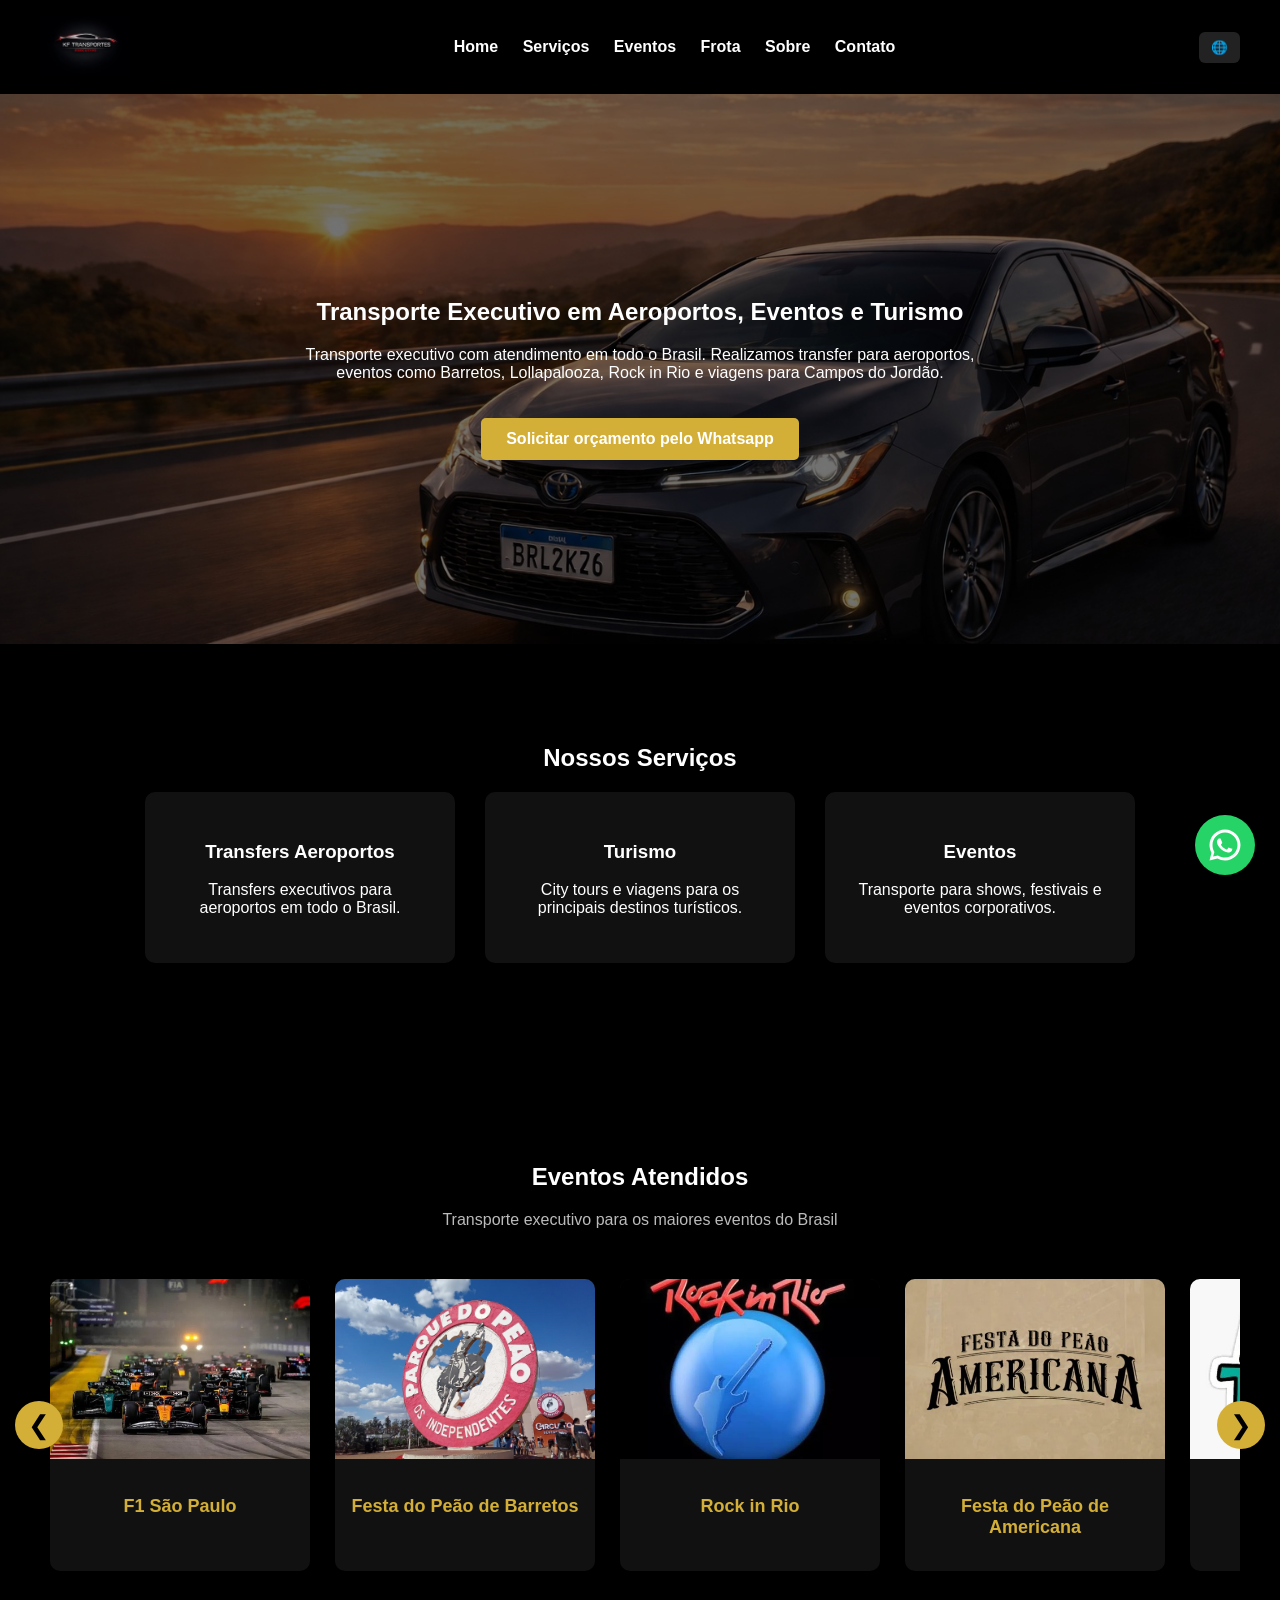
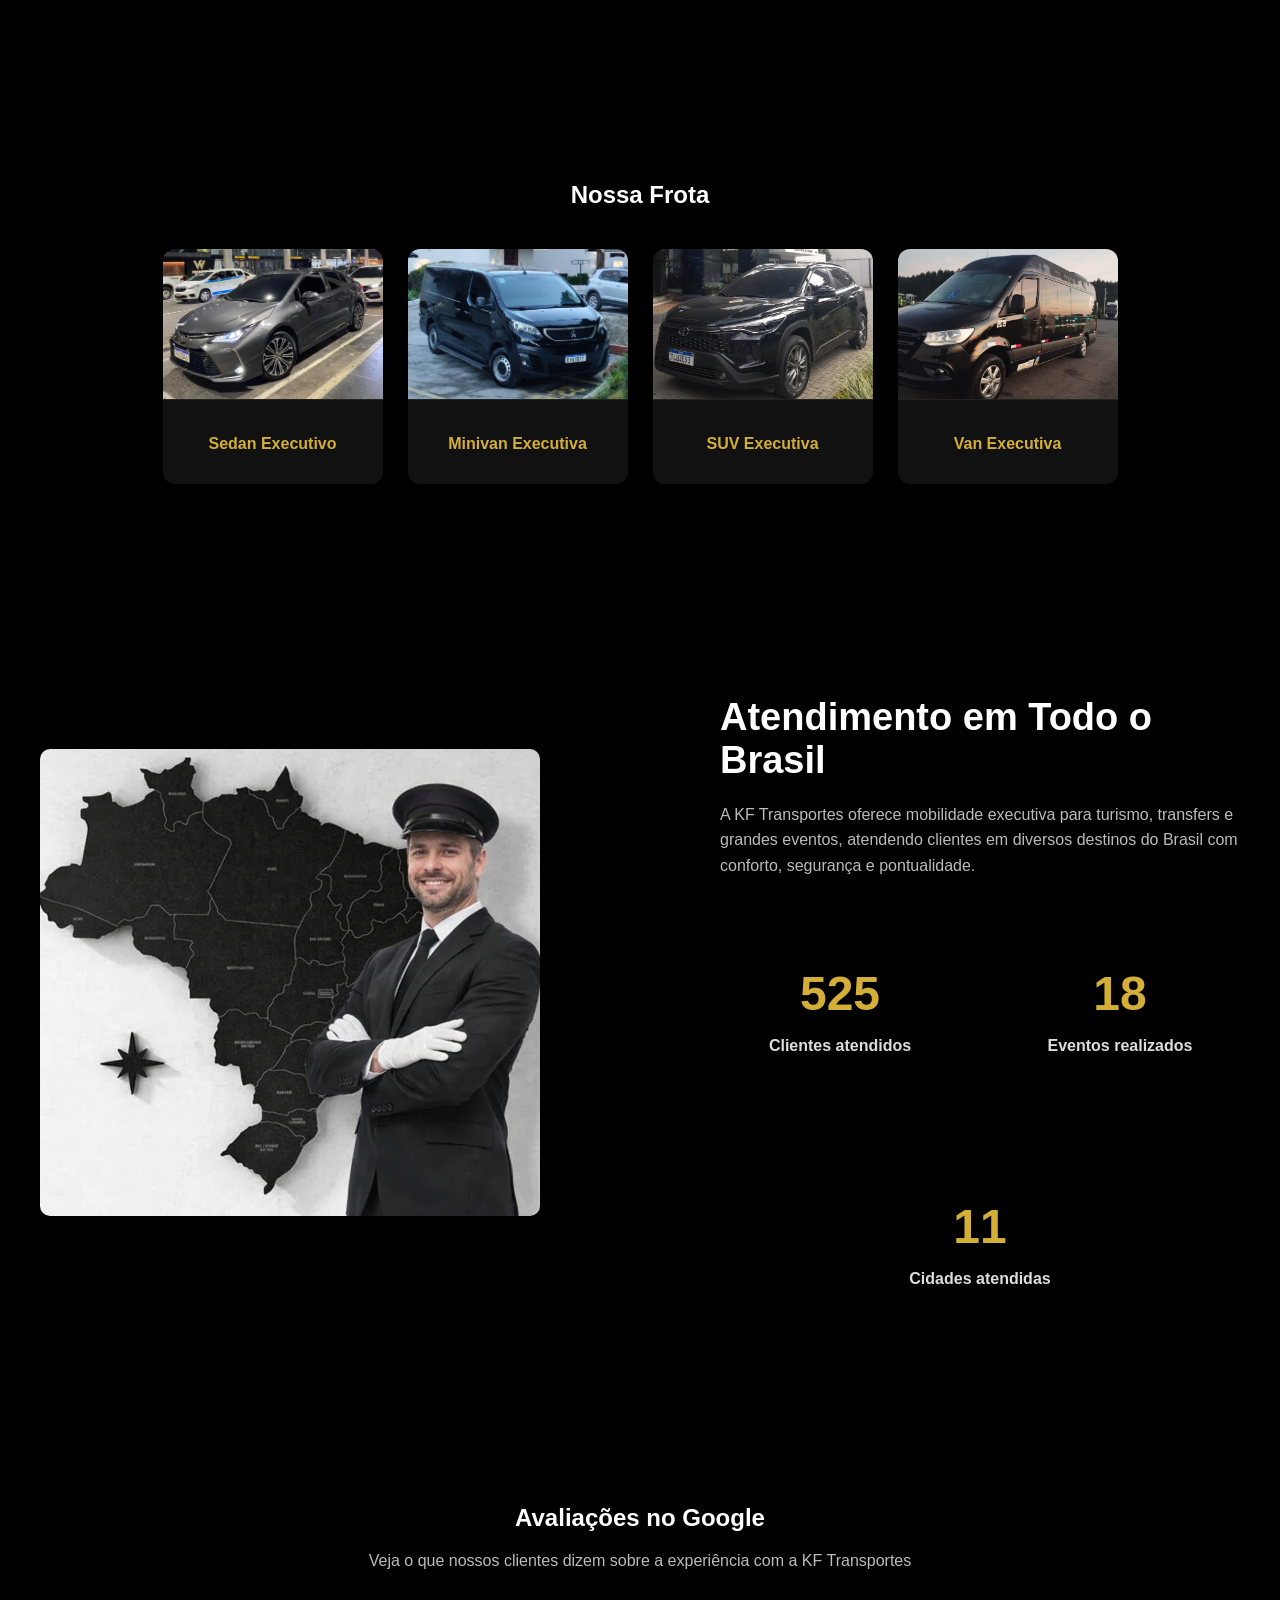
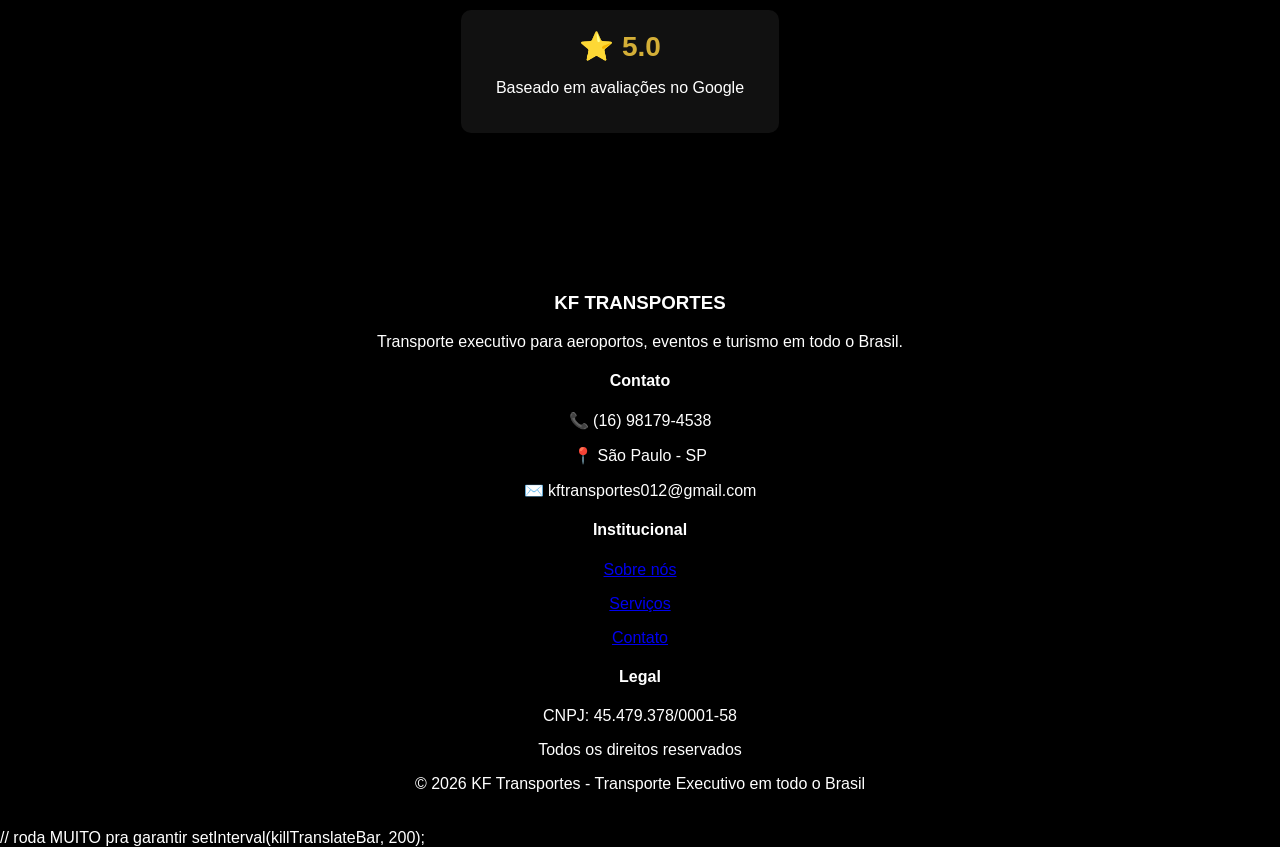
<file: index.html>
<!DOCTYPE html>
<html lang="pt-br">

<head>
<meta charset="UTF-8">
<meta name="viewport" content="width=device-width, initial-scale=1.0">

<title>KF Transportes | Transfer Aeroporto, Eventos e Turismo em São Paulo</title>

<meta name="description"
content="Transporte executivo em São Paulo. Transfers para aeroportos, eventos como Barretos, Lollapalooza e viagens para Campos do Jordão. Conforto, segurança e pontualidade.">

<meta name="keywords"
content="transfer aeroporto SP, transporte executivo São Paulo, van para eventos, transporte Barretos, transporte Lollapalooza, viagem Campos do Jordão">

<meta name="author" content="KF Transportes">

<link rel="stylesheet" href="style.css">
</head>

<body>

<header>

<div class="logo">
<img src="assets/logo.png" alt="KF Transportes">
</div>

<nav>
<a href="index.html">Home</a>
<a href="servicos.html">Serviços</a>
<a href="eventos.html">Eventos</a>
<a href="frota.html">Frota</a>
<a href="sobre.html">Sobre</a>
<a href="contato.html">Contato</a>
</nav>

<div class="language-dropdown">

  <button class="lang-btn">🌐      </button>

  <div class="lang-menu">
    <div onclick="setLanguage('pt')">🇧🇷 Português</div>
    <div onclick="setLanguage('en')">🇺🇸 English</div>
    <div onclick="setLanguage('es')">🇪🇸 Español</div>
  </div>

</div>

<div id="google_translate_element" style="display:none;"></div>

</header>

<section class="hero">

<div class="hero-text">

<h1>Transporte Executivo em Aeroportos, Eventos e Turismo</h1>

<p>
Transporte executivo com atendimento em todo o Brasil.
Realizamos transfer para aeroportos, eventos como
Barretos, Lollapalooza, Rock in Rio e viagens para Campos do Jordão.
</p>

<a class="botao"
href="https://wa.me/5516981794538?text=Olá%20Kelvin!%20Estou%20entrando%20em%20contato%20através%20do%20seu%20site.%20Queria%20informações%20relacionadas%20a%20transporte.">
Solicitar orçamento pelo Whatsapp
</a>

</div>

</section>

<section class="servicos">

<h2>Nossos Serviços</h2>

<div class="servicos-container">

<a href="servicos.html#aeroporto" class="card">
<h3>Transfers Aeroportos</h3>
<p>Transfers executivos para aeroportos em todo o Brasil.</p>
</a>

<a href="servicos.html#turismo" class="card">
<h3>Turismo</h3>
<p>City tours e viagens para os principais destinos turísticos.</p>
</a>

<a href="servicos.html#eventos" class="card">
<h3>Eventos</h3>
<p>Transporte para shows, festivais e eventos corporativos.</p>
</a>

</div>

</section>

<section class="eventos">

<h2>Eventos Atendidos</h2>

<p class="eventos-sub">
Transporte executivo para os maiores eventos do Brasil
</p>

<div class="eventos-wrapper">

<button class="seta esquerda" onclick="scrollEventos(-1)">❮</button>

<div class="eventos-slider" id="eventosSlider">

<a href="eventos.html#f1" class="evento-card">
<img src="assets/eventos/f1.jpg">
<h3>F1 São Paulo</h3>
</a>

<a href="eventos.html#barretos" class="evento-card">
<img src="assets/eventos/barretos.jpg">
<h3>Festa do Peão de Barretos</h3>
</a>

<a href="eventos.html#rockinrio" class="evento-card">
<img src="assets/eventos/rockinrio.jpg">
<h3>Rock in Rio</h3>
</a>

<a href="eventos.html#americana" class="evento-card">
<img src="assets/eventos/americana.jpg">
<h3>Festa do Peão de Americana</h3>
</a>

<a href="eventos.html#lollapalooza" class="evento-card">
<img src="assets/eventos/lollapalooza.jpg">
<h3>Lollapalooza</h3>
</a>

<a href="eventos.html#jaguariuna" class="evento-card">
<img src="assets/eventos/jaguariuna.jpg">
<h3>Jaguariúna Rodeo Festival</h3>
</a>

<a href="eventos.html#tomorrowland" class="evento-card">
<img src="assets/eventos/tomorrowland.jpg">
<h3>Tomorrowland</h3>
</a>

<a href="eventos.html#campos" class="evento-card">
<img src="assets/eventos/campos.jpg">
<h3>Corpus Christi - Campos do Jordão</h3>
</a>

<a href="eventos.html#thetown" class="evento-card">
<img src="assets/eventos/thetown.jpg">
<h3>The Town</h3>
</a>

</div>

<button class="seta direita" onclick="scrollEventos(1)">❯</button>

</div>

</section>

<section class="frota">

<h2>Nossa Frota</h2>

<div class="frota-container">

<a href="frota.html#sedan" class="frota-card">
<img src="assets/frota/sedan.jpg">
<h3>Sedan Executivo</h3>
</a>

<a href="frota.html#minivan" class="frota-card">
<img src="assets/frota/minivan.jpg">
<h3>Minivan Executiva</h3>
</a>

<a href="frota.html#suv" class="frota-card">
<img src="assets/frota/suv.jpg">
<h3>SUV Executiva</h3>
</a>

<a href="frota.html#van" class="frota-card">
<img src="assets/frota/van.jpg">
<h3>Van Executiva</h3>
</a>

</div>

</section>

<section class="empresa-numeros">

<div class="empresa-container">

<div class="empresa-imagem">
<img src="assets/brasil-motorista.png" alt="KF Transportes Brasil">
</div>

<div class="empresa-info">

<h2>Atendimento em Todo o Brasil</h2>

<p class="empresa-descricao">
A KF Transportes oferece mobilidade executiva para turismo, transfers e grandes eventos,
atendendo clientes em diversos destinos do Brasil com conforto, segurança e pontualidade.
</p>

<div class="numeros">

<div class="numero-item">
<h3 class="contador" data-target="1500">0</h3>
<p>Clientes atendidos</p>
</div>

<div class="numero-item">
<h3 class="contador" data-target="50">0</h3>
<p>Eventos realizados</p>
</div>

<div class="numero-item">
<h3 class="contador" data-target="30">0</h3>
<p>Cidades atendidas</p>
</div>

</div>

</div>

</div>

</section>

<section class="avaliacoes">

<h2>Avaliações no Google</h2>

<p class="avaliacoes-sub">
Veja o que nossos clientes dizem sobre a experiência com a KF Transportes
</p>

<div class="avaliacoes-resumo">

<div class="nota-google">
<span class="nota">⭐ 5.0</span>
<p>Baseado em avaliações no Google</p>
</div>

<div class="google-widget">
<script src="https://elfsightcdn.com/platform.js" async></script>
<div class="elfsight-app-b43769fc-8faf-465f-9bfd-16b9d4eb0c2a" data-elfsight-app-lazy></div>
</div>

</div>

</section>

<footer class="footer">

<div class="footer-container">

  <div class="footer-col">
    <h3>KF TRANSPORTES</h3>
    <p>Transporte executivo para aeroportos, eventos e turismo em todo o Brasil.</p>
  </div>

  <div class="footer-col">
    <h4>Contato</h4>
    <p>📞 (16) 98179-4538</p>
    <p>📍 São Paulo - SP</p>
    <p>✉️ kftransportes012@gmail.com</p>
  </div>

  <div class="footer-col">
    <h4>Institucional</h4>
    <p><a href="sobre.html">Sobre nós</a></p>
    <p><a href="servicos.html">Serviços</a></p>
    <p><a href="contato.html">Contato</a></p>
  </div>

  <div class="footer-col">
    <h4>Legal</h4>
    <p>CNPJ: 45.479.378/0001-58</p>
    <p>Todos os direitos reservados</p>
  </div>

</div>

<div class="footer-bottom">
  <p>© 2026 KF Transportes - Transporte Executivo em todo o Brasil</p>
</div>

</footer>

<!-- SEUS SCRIPTS (INTACTOS) -->
<script>
document.addEventListener("DOMContentLoaded", () => {

const counters = document.querySelectorAll('.contador');
const section = document.querySelector('.empresa-numeros');

if (counters.length > 0 && section) {

const iniciarContador = () => {
counters.forEach(counter => {

const target = +counter.getAttribute('data-target');
let count = 0;

const updateCount = () => {
const increment = target / 200;

if (count < target) {
count += increment;
counter.innerText = Math.ceil(count);
setTimeout(updateCount, 10);
} else {
counter.innerText = "+" + target;
}
};

updateCount();
});
};

const observer = new IntersectionObserver(entries => {
if (entries[0].isIntersecting) {
iniciarContador();
observer.disconnect();
}
});

observer.observe(section);
}

const slider = document.getElementById("eventosSlider");

if (slider) {

window.scrollEventos = function (direcao) {
slider.scrollBy({
left: direcao * 300,
behavior: "smooth"
});
}

let autoScroll = setInterval(() => {
slider.scrollBy({
left: 300,
behavior: "smooth"
});
}, 4000);

slider.addEventListener("mouseenter", () => {
clearInterval(autoScroll)
})

slider.addEventListener("mouseleave", () => {
autoScroll = setInterval(() => {
slider.scrollBy({
left: 300,
behavior: "smooth"
});
}, 3000)
})

}

});
</script>

<script>

function fixGoogleTranslate() {
  // remove iframe da barra
  const frame = document.querySelector('.goog-te-banner-frame');
  if (frame) frame.style.display = 'none';

  // remove deslocamento
  document.body.style.top = '0px';
  document.documentElement.style.marginTop = '0px';
}

// roda sempre
setInterval(fixGoogleTranslate, 500);
</script>


// roda MUITO pra garantir
setInterval(killTranslateBar, 200);
</script>
<!-- GOOGLE TRANSLATE -->
<script>
function googleTranslateElementInit() {
  new google.translate.TranslateElement({
    pageLanguage: 'pt',
    includedLanguages: 'en,es',
    autoDisplay: false
  }, 'google_translate_element');
}
</script>

<script src="https://translate.google.com/translate_a/element.js?cb=googleTranslateElementInit"></script>

<!-- SEUS SCRIPTS DE IDIOMA -->
<script>

// SALVAR IDIOMA
function setLanguage(lang) {
  localStorage.setItem("siteLang", lang);
  document.cookie = "googtrans=/pt/" + lang + ";path=/";
  location.reload();
}

// APLICAR AUTOMATICAMENTE
function applyLanguage() {
  const lang = localStorage.getItem("siteLang");

  if (lang) {
    document.cookie = "googtrans=/pt/" + lang + ";path=/";

    const select = document.querySelector(".goog-te-combo");
    if (select) {
      select.value = lang;
      select.dispatchEvent(new Event("change"));
    }
  }
}

// ESPERA CARREGAR
window.addEventListener("load", function() {
  setTimeout(applyLanguage, 1000);
});
</script>
</script>

<a href="https://wa.me/5516981794538?text=Olá%20Kelvin!%20Vim%20pelo%20site%20e%20gostaria%20de%20um%20orçamento."
class="whatsapp-fixo" target="_blank">

<svg xmlns="http://www.w3.org/2000/svg" viewBox="0 0 32 32">
<path fill="white"
d="M16 .5C7.5.5.5 7.5.5 16c0 2.8.7 5.4 2 7.7L.5 31.5l8-2c2.2 1.2 4.7 1.9 7.5 1.9 8.5 0 15.5-7 15.5-15.5S24.5.5 16 .5zm0 28c-2.4 0-4.7-.6-6.7-1.8l-.5-.3-4.7 1.2 1.3-4.6-.3-.5C4.1 20.7 3.5 18.4 3.5 16 3.5 9.1 9.1 3.5 16 3.5S28.5 9.1 28.5 16 22.9 28.5 16 28.5zm6.9-8.5c-.4-.2-2.4-1.2-2.7-1.3-.4-.1-.6-.2-.9.2s-1 1.3-1.2 1.5-.5.3-.9.1c-.4-.2-1.6-.6-3-1.9-1.1-1-1.9-2.2-2.1-2.6s0-.6.2-.8c.2-.2.4-.5.6-.7.2-.2.2-.4.3-.6.1-.2 0-.5-.1-.7-.1-.2-.9-2.2-1.2-3-.3-.7-.6-.6-.9-.6h-.8c-.3 0-.7.1-1 .5s-1.3 1.2-1.3 3 1.3 3.6 1.5 3.9c.2.2 2.6 4 6.4 5.6.9.4 1.6.6 2.2.7.9.3 1.7.3 2.3.2.7-.1 2.4-1 2.7-2 .3-1 .3-1.9.2-2-.1-.1-.3-.2-.7-.4z" />
</svg>

</a>

</body>
</html>
</file>
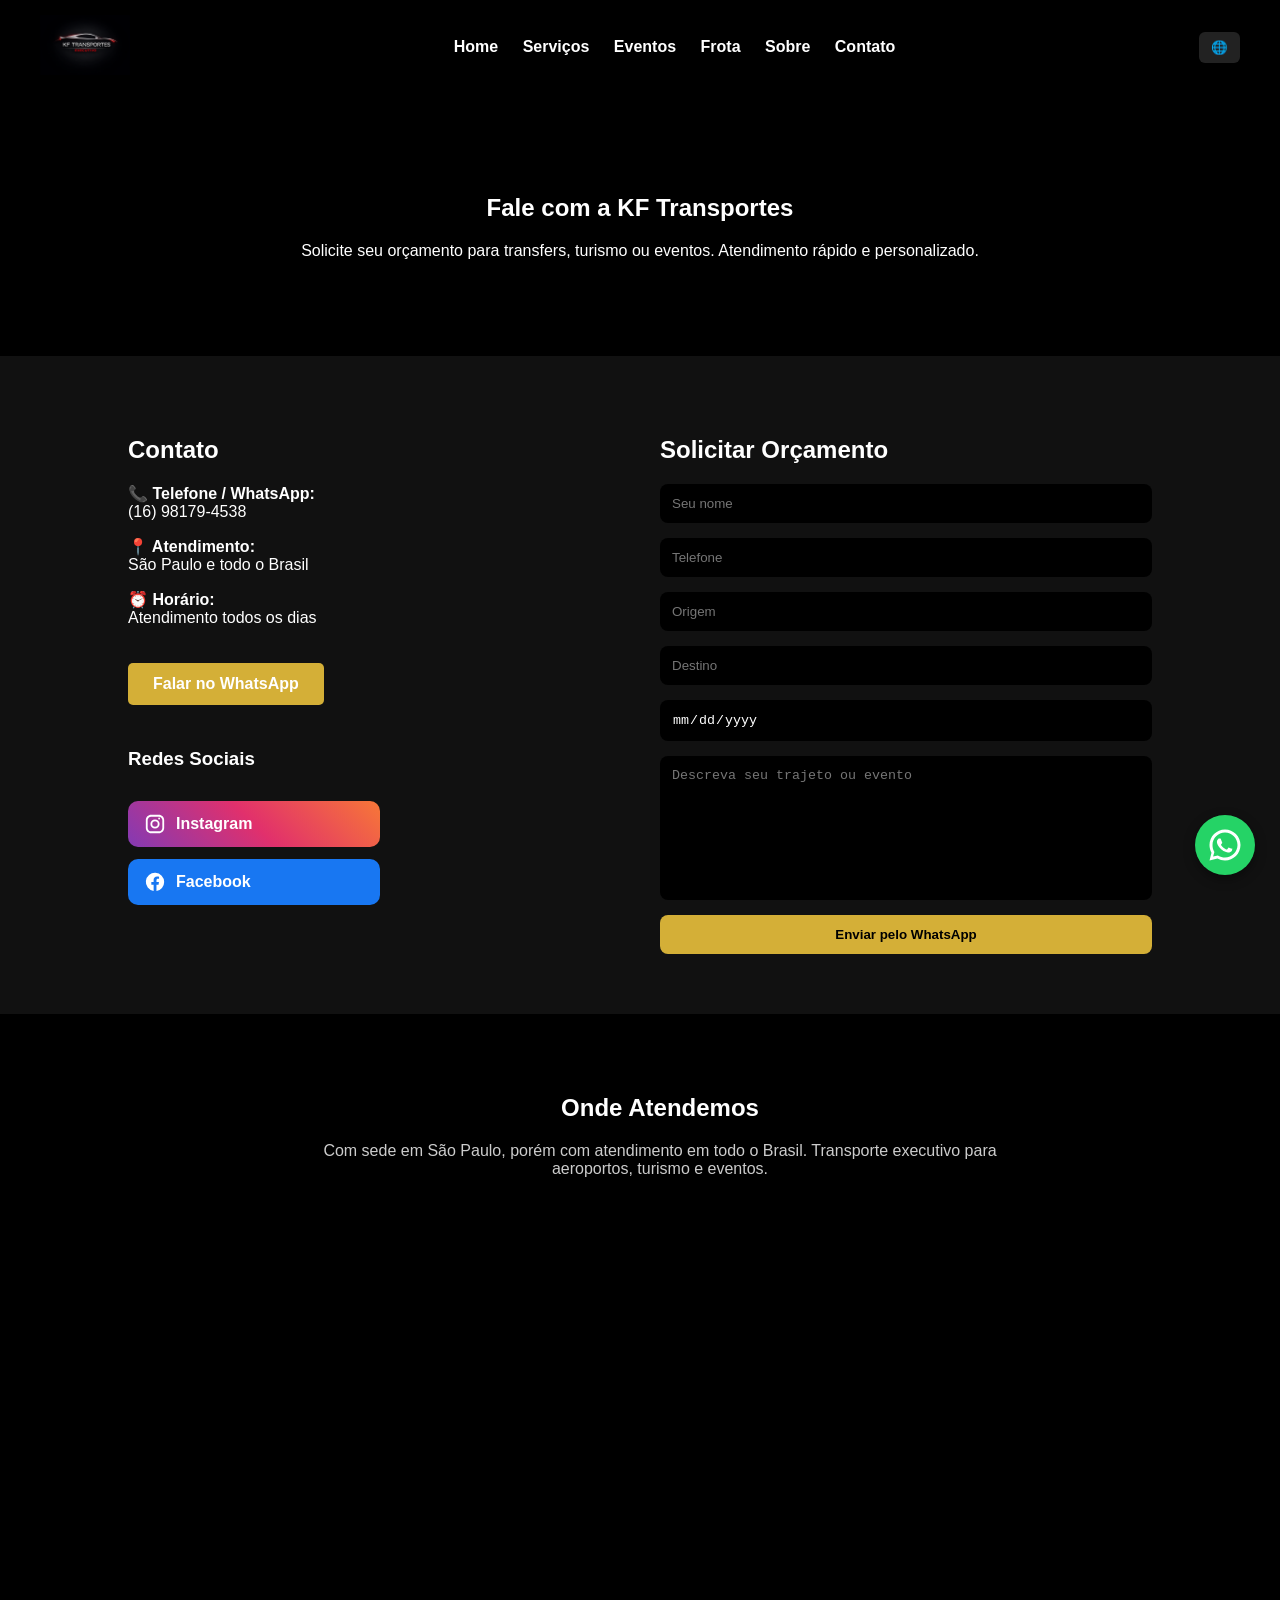
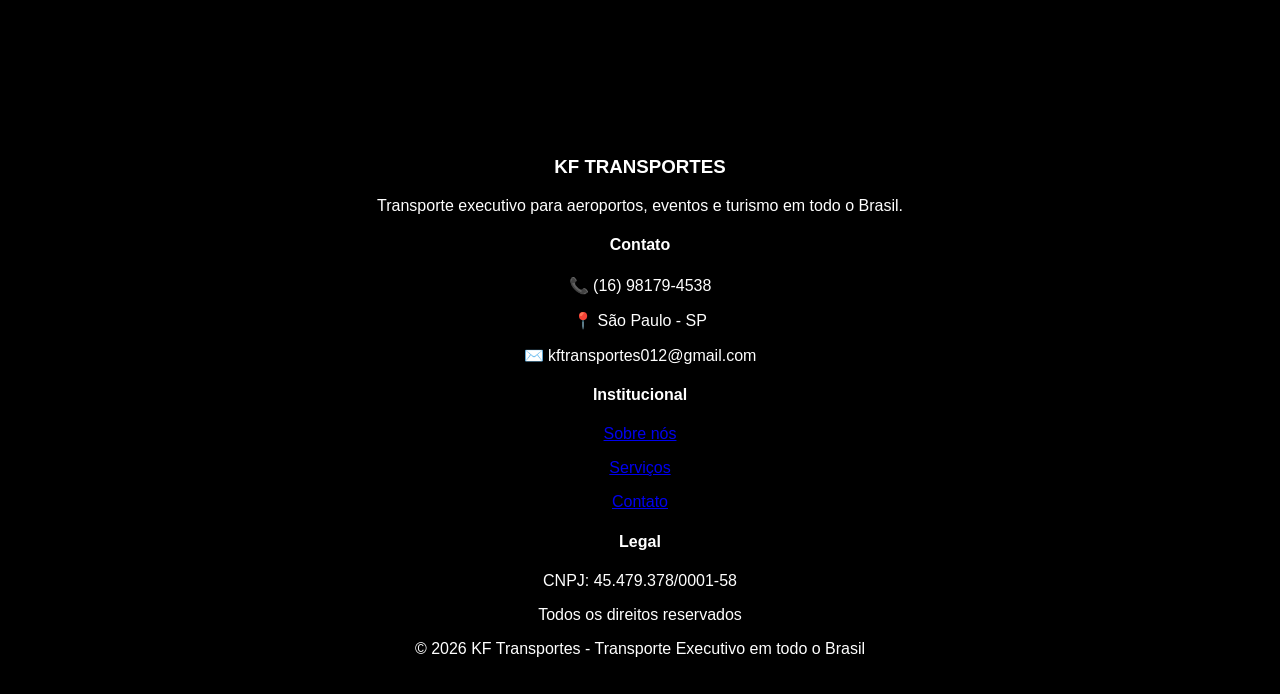
<file: contato.html>
<!DOCTYPE html>
<html lang="pt-br">

<head>

<meta charset="UTF-8">
<meta name="viewport" content="width=device-width, initial-scale=1.0">

<title>Contato | KF Transportes</title>

<meta name="description" content="Entre em contato com a KF Transportes. Solicite orçamento para transfer aeroporto, turismo ou eventos em São Paulo e todo o Brasil.">

<link rel="stylesheet" href="style.css">

</head>

<body>

<header>

<div class="logo">
<img src="assets/logo.png" alt="KF Transportes">
</div>

<nav>
<a href="index.html">Home</a>
<a href="servicos.html">Serviços</a>
<a href="eventos.html">Eventos</a>
<a href="frota.html">Frota</a>
<a href="sobre.html">Sobre</a>
<a href="contato.html">Contato</a>
</nav>

<div class="language-dropdown">
  <button class="lang-btn">🌐      </button>
  <div class="lang-menu">
    <div onclick="setLanguage('pt')">🇧🇷 Português</div>
    <div onclick="setLanguage('en')">🇺🇸 English</div>
    <div onclick="setLanguage('es')">🇪🇸 Español</div>
  </div>
</div>

<div id="google_translate_element" style="display:none;"></div>

</header>


<section class="hero-contato">

<h1>Fale com a KF Transportes</h1>

<p>
Solicite seu orçamento para transfers, turismo ou eventos.
Atendimento rápido e personalizado.
</p>

</section>


<!-- CONTATO -->
<section class="contato-container">

<div class="contato-info">

<h2>Contato</h2>

<p><strong>📞 Telefone / WhatsApp:</strong><br>
(16) 98179-4538
</p>

<p><strong>📍 Atendimento:</strong><br>
São Paulo e todo o Brasil
</p>

<p><strong>⏰ Horário:</strong><br>
Atendimento todos os dias
</p>

<a href="https://wa.me/5516981794538?text=Olá%20Kelvin!%20Vim%20pelo%20site%20e%20gostaria%20de%20um%20orçamento."
class="botao">
Falar no WhatsApp
</a>

<div class="redes-sociais">

<h3>Redes Sociais</h3>

<a href="https://www.instagram.com/kftransportes012/" target="_blank" class="btn-social instagram">
<svg viewBox="0 0 24 24">
<path fill="white" d="M7.75 2C4.68 2 2 4.68 2 7.75v8.5C2 19.32 4.68 22 7.75 22h8.5C19.32 22 22 19.32 22 16.25v-8.5C22 4.68 19.32 2 16.25 2h-8.5zm0 2h8.5C18.22 4 20 5.78 20 7.75v8.5c0 1.97-1.78 3.75-3.75 3.75h-8.5C5.78 20 4 18.22 4 16.25v-8.5C4 5.78 5.78 4 7.75 4zm8.75 1a1 1 0 100 2 1 1 0 000-2zM12 7a5 5 0 100 10 5 5 0 000-10zm0 2a3 3 0 110 6 3 3 0 010-6z"/>
</svg>
<span>Instagram</span>
</a>

<a href="https://www.facebook.com/kftransportes012" target="_blank" class="btn-social facebook">
<svg viewBox="0 0 24 24">
<path fill="white" d="M22 12a10 10 0 10-11.5 9.87v-6.99h-2.5V12h2.5V9.8c0-2.47 1.47-3.84 3.73-3.84 1.08 0 2.2.19 2.2.19v2.42h-1.24c-1.22 0-1.6.76-1.6 1.54V12h2.72l-.43 2.88h-2.29v6.99A10 10 0 0022 12z"/>
</svg>
<span>Facebook</span>
</a>

</div>
</div>


<div class="contato-form">

<h2>Solicitar Orçamento</h2>

<form id="form-whatsapp">

<input type="text" id="nome" placeholder="Seu nome" required>
<input type="tel" id="telefone" placeholder="Telefone" required>
<input type="text" id="origem" placeholder="Origem">
<input type="text" id="destino" placeholder="Destino">
<input type="date" id="data">
<textarea id="mensagem" placeholder="Descreva seu trajeto ou evento"></textarea>

<button type="submit">Enviar pelo WhatsApp</button>

</form>

</div>

</section>


<!-- NOVA SEÇÃO FULL WIDTH -->
<section class="mapa-full">

<h2>Onde Atendemos</h2>

<p>
Com sede em São Paulo, porém com atendimento em todo o Brasil. 
Transporte executivo para aeroportos, turismo e eventos.
</p>

<iframe src="https://www.google.com/maps/embed?pb=!1m18!1m12!1m3!1d3657.3261423137756!2d-46.691871425422185!3d-23.556727261420555!2m3!1f0!2f0!3f0!3m2!1i1024!2i768!4f13.1!3m3!1m2!1s0x94ce5727696ad8ad%3A0x8ff1020f3fb10957!2sKF%20TRANSPORTES!5e0!3m2!1spt-BR!2sbr!4v1773870835693!5m2!1spt-BR!2sbr"
allowfullscreen=""
loading="lazy">
</iframe>

</section>


<footer class="footer">

<div class="footer-container">

  <div class="footer-col">
    <h3>KF TRANSPORTES</h3>
    <p>Transporte executivo para aeroportos, eventos e turismo em todo o Brasil.</p>
  </div>

  <div class="footer-col">
    <h4>Contato</h4>
    <p>📞 (16) 98179-4538</p>
    <p>📍 São Paulo - SP</p>
    <p>✉️ kftransportes012@gmail.com</p>
  </div>

  <div class="footer-col">
    <h4>Institucional</h4>
    <p><a href="sobre.html">Sobre nós</a></p>
    <p><a href="servicos.html">Serviços</a></p>
    <p><a href="contato.html">Contato</a></p>
  </div>

  <div class="footer-col">
    <h4>Legal</h4>
    <p>CNPJ: 45.479.378/0001-58</p>
    <p>Todos os direitos reservados</p>
  </div>

</div>

<div class="footer-bottom">
  <p>© 2026 KF Transportes - Transporte Executivo em todo o Brasil</p>
</div>

</footer>


<!-- TRADUTOR -->
<script>
function googleTranslateElementInit() {
new google.translate.TranslateElement({
pageLanguage: 'pt',
includedLanguages: 'en,es',
autoDisplay: false
}, 'google_translate_element');
}
</script>

<script src="https://translate.google.com/translate_a/element.js?cb=googleTranslateElementInit"></script>

<script>
function setLanguage(lang) {
  localStorage.setItem("siteLang", lang);
  document.cookie = "googtrans=/pt/" + lang + ";path=/";
  location.reload();
}

function applyLanguage() {
  const lang = localStorage.getItem("siteLang");

  if (lang) {
    document.cookie = "googtrans=/pt/" + lang + ";path=/";

    let check = setInterval(() => {
      const select = document.querySelector(".goog-te-combo");
      if (select) {
        select.value = lang;
        select.dispatchEvent(new Event("change"));
        clearInterval(check);
      }
    }, 300);
  }
}

window.addEventListener("load", applyLanguage);
</script>


<a href="https://wa.me/5516981794538?text=Olá%20Kelvin!%20Vim%20pelo%20site%20e%20gostaria%20de%20um%20orçamento."
class="whatsapp-fixo" target="_blank">

<svg xmlns="http://www.w3.org/2000/svg" viewBox="0 0 32 32">
<path fill="white" d="M16 .5C7.5.5.5 7.5.5 16c0 2.8.7 5.4 2 7.7L.5 31.5l8-2c2.2 1.2 4.7 1.9 7.5 1.9 8.5 0 15.5-7 15.5-15.5S24.5.5 16 .5zm0 28c-2.4 0-4.7-.6-6.7-1.8l-.5-.3-4.7 1.2 1.3-4.6-.3-.5C4.1 20.7 3.5 18.4 3.5 16 3.5 9.1 9.1 3.5 16 3.5S28.5 9.1 28.5 16 22.9 28.5 16 28.5zm6.9-8.5c-.4-.2-2.4-1.2-2.7-1.3-.4-.1-.6-.2-.9.2s-1 1.3-1.2 1.5-.5.3-.9.1c-.4-.2-1.6-.6-3-1.9-1.1-1-1.9-2.2-2.1-2.6s0-.6.2-.8c.2-.2.4-.5.6-.7.2-.2.2-.4.3-.6.1-.2 0-.5-.1-.7-.1-.2-.9-2.2-1.2-3-.3-.7-.6-.6-.9-.6h-.8c-.3 0-.7.1-1 .5s-1.3 1.2-1.3 3 1.3 3.6 1.5 3.9c.2.2 2.6 4 6.4 5.6.9.4 1.6.6 2.2.7.9.3 1.7.3 2.3.2.7-.1 2.4-1 2.7-2 .3-1 .3-1.9.2-2-.1-.1-.3-.2-.7-.4z"/>
</svg>
</a>

</body>
</html>
</file>
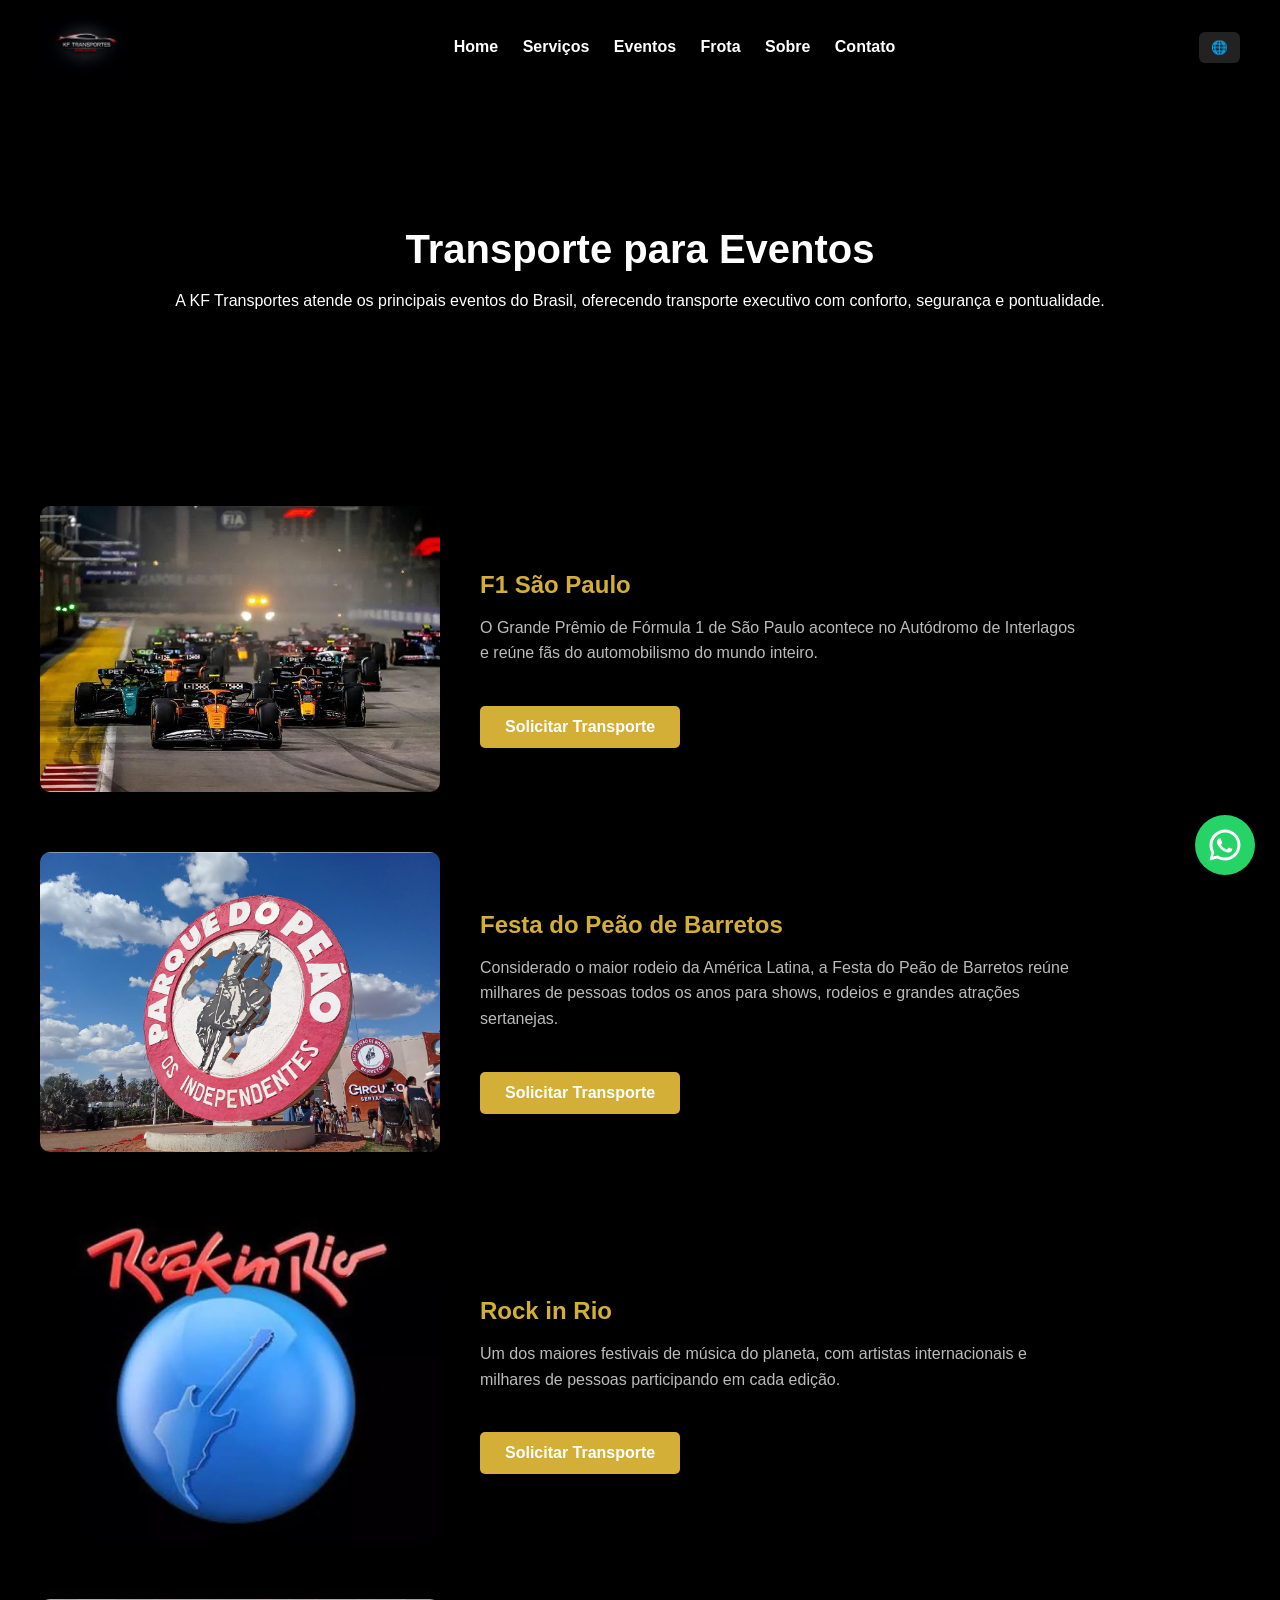
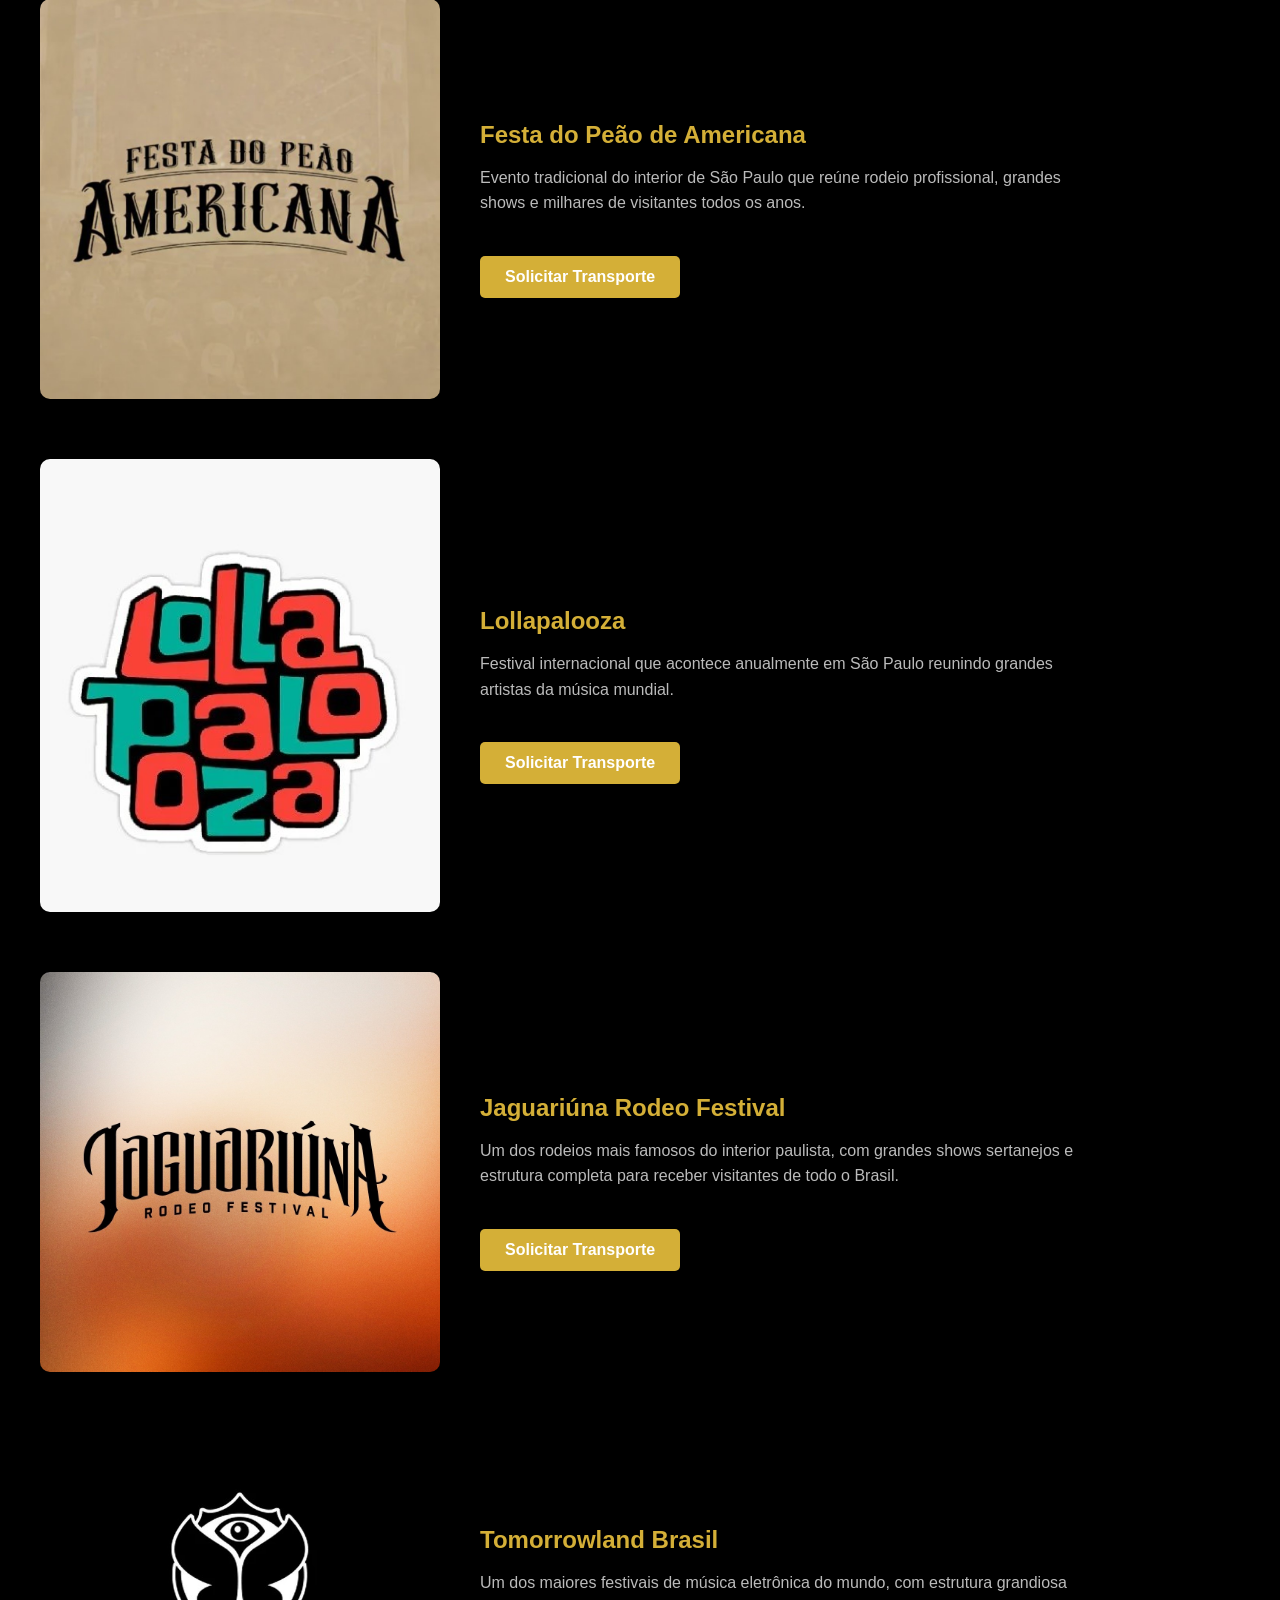
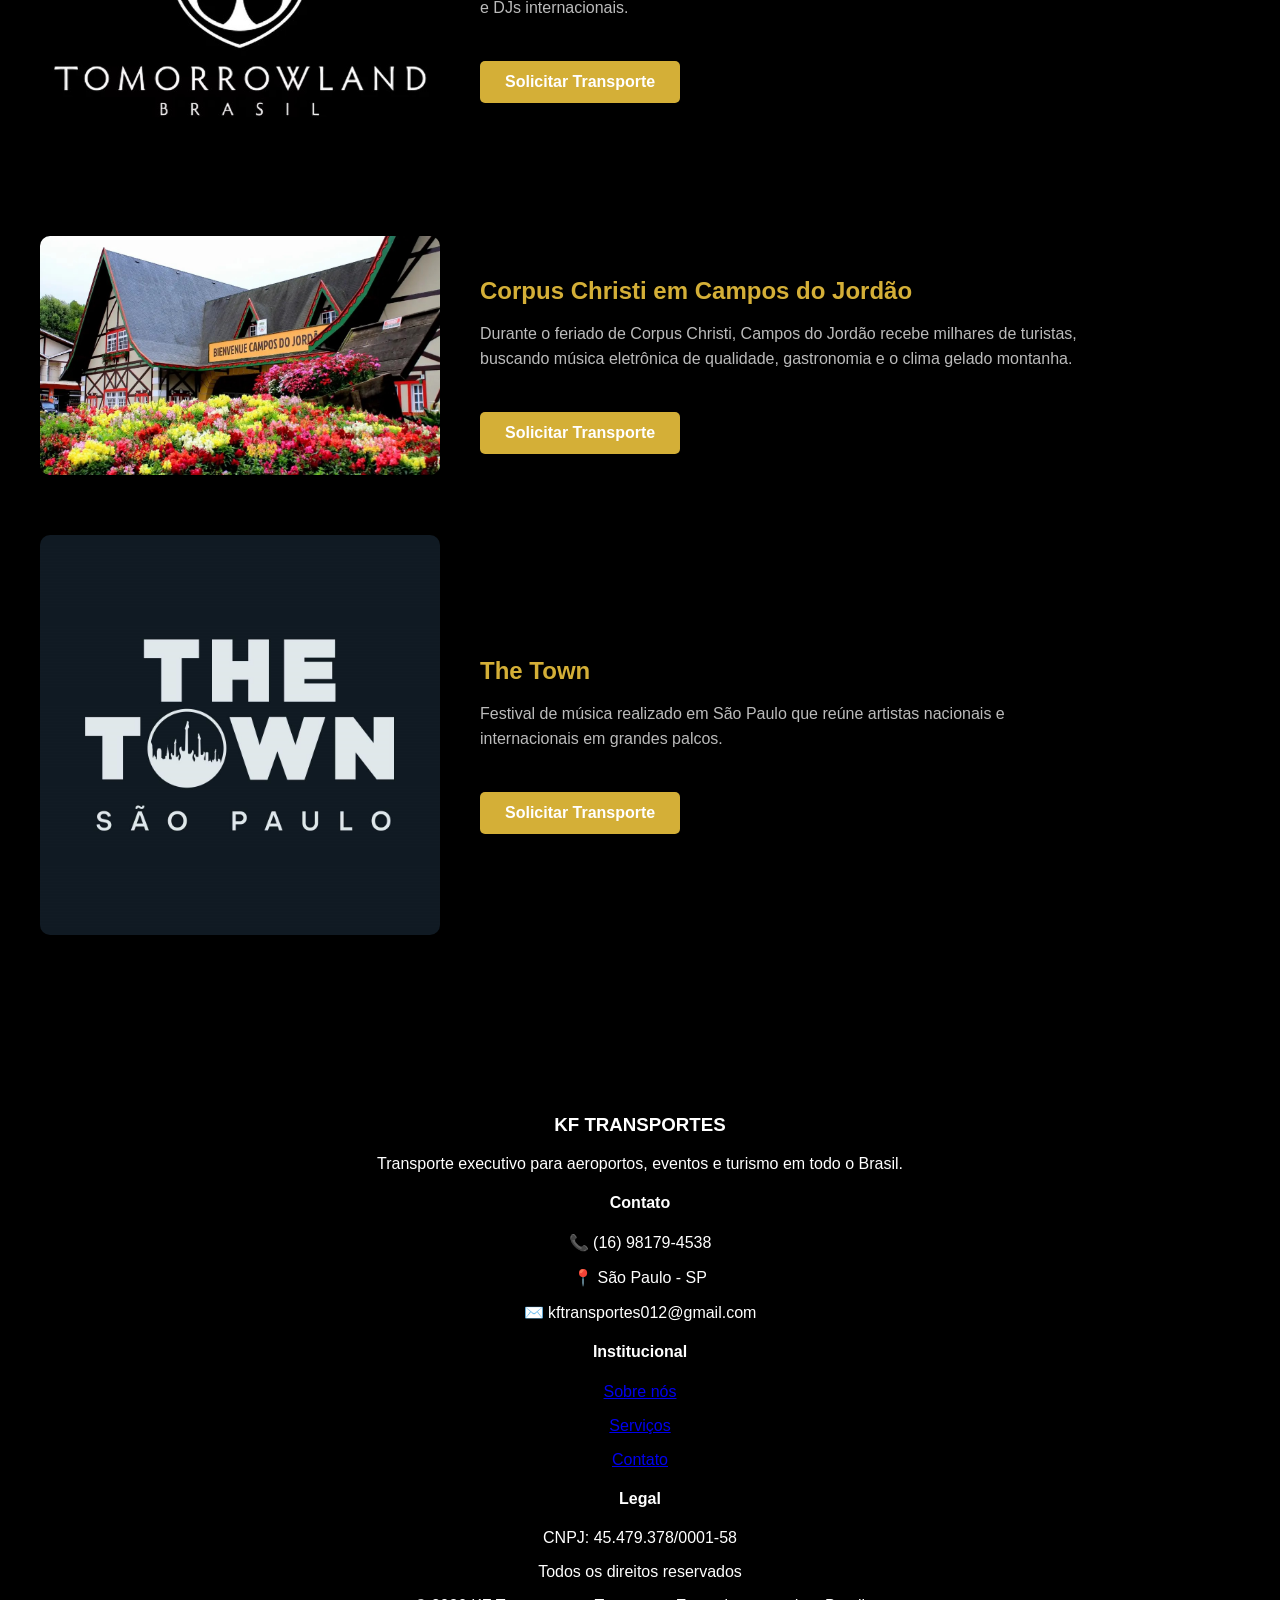
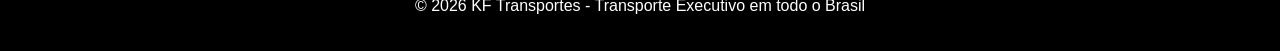
<file: eventos.html>
<!DOCTYPE html>
<html lang="pt-br">

<head>

<meta charset="UTF-8">
<meta name="viewport" content="width=device-width, initial-scale=1.0">

<meta name="description" content="Transporte para eventos como F1 São Paulo, Lollapalooza, Rock in Rio, Barretos e mais. Viagens seguras e confortáveis.">

<title>Transporte para Eventos | Shows e Festivais no Brasil</title>

<link rel="stylesheet" href="style.css">

</head>

<body>

<header>

<div class="logo">
<img src="assets/logo.png" alt="KF Transportes">
</div>

<nav>
<a href="index.html">Home</a>
<a href="servicos.html">Serviços</a>
<a href="eventos.html">Eventos</a>
<a href="frota.html">Frota</a>
<a href="sobre.html">Sobre</a>
<a href="contato.html">Contato</a>
</nav>

<!-- TRADUTOR -->
<div class="language-dropdown">

  <button class="lang-btn">🌐      </button>

  <div class="lang-menu">
    <div onclick="setLanguage('pt')">🇧🇷 Português</div>
    <div onclick="setLanguage('en')">🇺🇸 English</div>
    <div onclick="setLanguage('es')">🇪🇸 Español</div>
  </div>

</div>

<div id="google_translate_element" style="display:none;"></div>

</header>


<section class="hero-eventos">

<h1>Transporte para Eventos</h1>

<p>
A KF Transportes atende os principais eventos do Brasil,
oferecendo transporte executivo com conforto,
segurança e pontualidade.
</p>

</section>


<section class="eventos-lista">

<!-- F1 -->
<div id="f1" class="evento-item">
<img src="assets/eventos/f1.jpg">
<div class="evento-texto">
<h2>F1 São Paulo</h2>
<p>
O Grande Prêmio de Fórmula 1 de São Paulo acontece no
Autódromo de Interlagos e reúne fãs do automobilismo
do mundo inteiro.
</p>
<a class="botao" href="https://wa.me/5516981794538?text=Olá%20Kelvin!%20Estou%20entrando%20em%20contato%20através%20do%20seu%20site%20para%20informações%20relacionadas%20a%20Formula-1%20SP.">
Solicitar Transporte
</a>
</div>
</div>

<!-- BARRETOS -->
<div id="barretos" class="evento-item">
<img src="assets/eventos/barretos.jpg">
<div class="evento-texto">
<h2>Festa do Peão de Barretos</h2>
<p>
Considerado o maior rodeio da América Latina, a Festa do Peão de Barretos
reúne milhares de pessoas todos os anos para shows, rodeios
e grandes atrações sertanejas.
</p>
<a class="botao" href="https://wa.me/5516981794538?text=Olá%20Kelvin!%20Estou%20entrando%20em%20contato%20através%20do%20seu%20site%20para%20informações%20relacionadas%20a%20Festa%20do%20Peão%20de%20Barretos.">
Solicitar Transporte
</a>
</div>
</div>

<!-- ROCK IN RIO -->
<div id="rockinrio" class="evento-item">
<img src="assets/eventos/rockinrio.jpg">
<div class="evento-texto">
<h2>Rock in Rio</h2>
<p>
Um dos maiores festivais de música do planeta,
com artistas internacionais e milhares de pessoas
participando em cada edição.
</p>
<a class="botao" href="https://wa.me/5516981794538?text=Olá%20Kelvin!%20Estou%20entrando%20em%20contato%20através%20do%20seu%20site%20para%20informações%20relacionadas%20ao%20Rock-in-Rio.">
Solicitar Transporte
</a>
</div>
</div>

<!-- AMERICANA -->
<div id="americana" class="evento-item">
<img src="assets/eventos/americana.jpg">
<div class="evento-texto">
<h2>Festa do Peão de Americana</h2>
<p>
Evento tradicional do interior de São Paulo que reúne
rodeio profissional, grandes shows e milhares de visitantes
todos os anos.
</p>
<a class="botao" href="https://wa.me/5516981794538?text=Olá%20Kelvin!%20Estou%20entrando%20em%20contato%20através%20do%20seu%20site%20para%20informações%20relacionadas%20ao%20Rodeio%20de%20Americana.">
Solicitar Transporte
</a>
</div>
</div>

<!-- LOLLAPALOOZA -->
<div id="lollapalooza" class="evento-item">
<img src="assets/eventos/lollapalooza.jpg">
<div class="evento-texto">
<h2>Lollapalooza</h2>
<p>
Festival internacional que acontece anualmente em São Paulo
reunindo grandes artistas da música mundial.
</p>
<a class="botao" href="https://wa.me/5516981794538?text=Olá%20Kelvin!%20Estou%20entrando%20em%20contato%20através%20do%20seu%20site%20para%20informações%20relacionadas%20ao%20Lollapalooza.">
Solicitar Transporte
</a>
</div>
</div>

<!-- JAGUARIUNA -->
<div id="jaguariuna" class="evento-item">
<img src="assets/eventos/jaguariuna.jpg">
<div class="evento-texto">
<h2>Jaguariúna Rodeo Festival</h2>
<p>
Um dos rodeios mais famosos do interior paulista,
com grandes shows sertanejos e estrutura completa
para receber visitantes de todo o Brasil.
</p>
<a class="botao" href="https://wa.me/5516981794538?text=Olá%20Kelvin!%20Estou%20entrando%20em%20contato%20através%20do%20seu%20site%20para%20informações%20relacionadas%20ao%20Rodeio%20de%20Jaguariuna.">
Solicitar Transporte
</a>
</div>
</div>

<!-- TOMORROWLAND -->
<div id="tomorrowland" class="evento-item">
<img src="assets/eventos/tomorrowland.jpg">
<div class="evento-texto">
<h2>Tomorrowland Brasil</h2>
<p>
Um dos maiores festivais de música eletrônica do mundo,
com estrutura grandiosa e DJs internacionais.
</p>
<a class="botao" href="https://wa.me/5516981794538?text=Olá%20Kelvin!%20Estou%20entrando%20em%20contato%20através%20do%20seu%20site%20para%20informações%20relacionadas%20a%20Tomorrowland.">
Solicitar Transporte
</a>
</div>
</div>

<!-- CAMPOS -->
<div id="campos" class="evento-item">
<img src="assets/eventos/campos.jpg">
<div class="evento-texto">
<h2>Corpus Christi em Campos do Jordão</h2>
<p>
Durante o feriado de Corpus Christi, Campos do Jordão
recebe milhares de turistas, buscando música eletrônica
de qualidade, gastronomia e o clima gelado montanha.
</p>
<a class="botao" href="https://wa.me/5516981794538?text=Olá%20Kelvin!%20Estou%20entrando%20em%20contato%20através%20do%20seu%20site%20para%20informações%20relacionadas%20as%20Festas%20do%20Corpus%20Christ%20em%20Campos%20do%20Jordão.">
Solicitar Transporte
</a>
</div>
</div>

<!-- THE TOWN -->
<div id="thetown" class="evento-item">
<img src="assets/eventos/thetown.jpg">
<div class="evento-texto">
<h2>The Town</h2>
<p>
Festival de música realizado em São Paulo que reúne
artistas nacionais e internacionais em grandes palcos.
</p>
<a class="botao" href="https://wa.me/5516981794538?text=Olá%20Kelvin!%20Estou%20entrando%20em%20contato%20através%20do%20seu%20site%20para%20informações%20relacionadas%20ao%20The%20Town.">
Solicitar Transporte
</a>
</div>
</div>

</section>


<footer class="footer">

<div class="footer-container">

  <div class="footer-col">
    <h3>KF TRANSPORTES</h3>
    <p>Transporte executivo para aeroportos, eventos e turismo em todo o Brasil.</p>
  </div>

  <div class="footer-col">
    <h4>Contato</h4>
    <p>📞 (16) 98179-4538</p>
    <p>📍 São Paulo - SP</p>
    <p>✉️ kftransportes012@gmail.com</p>
  </div>

  <div class="footer-col">
    <h4>Institucional</h4>
    <p><a href="sobre.html">Sobre nós</a></p>
    <p><a href="servicos.html">Serviços</a></p>
    <p><a href="contato.html">Contato</a></p>
  </div>

  <div class="footer-col">
    <h4>Legal</h4>
    <p>CNPJ: 45.479.378/0001-58</p>
    <p>Todos os direitos reservados</p>
  </div>

</div>

<div class="footer-bottom">
  <p>© 2026 KF Transportes - Transporte Executivo em todo o Brasil</p>
</div>

</footer>

<!-- TRADUTOR (CORRIGIDO) -->
<script>
function googleTranslateElementInit() {
  new google.translate.TranslateElement({
    pageLanguage: 'pt',
    includedLanguages: 'en,es'
  }, 'google_translate_element');
}
</script>
<script src="https://translate.google.com/translate_a/element.js?cb=googleTranslateElementInit"></script>
<script>
// SALVAR IDIOMA
function setLanguage(lang) {
  localStorage.setItem("siteLang", lang);
  document.cookie = "googtrans=/pt/" + lang + ";path=/";
  location.reload();
}

// APLICAR AUTOMATICAMENTE (CORRIGIDO)
function applyLanguage() {
  const lang = localStorage.getItem("siteLang");

  if (lang) {
    document.cookie = "googtrans=/pt/" + lang + ";path=/";

    // força o Google Translate aplicar corretamente
    const select = document.querySelector(".goog-te-combo");
    if (select) {
      select.value = lang;
      select.dispatchEvent(new Event("change"));
    }
  }
}

// espera o tradutor carregar
window.addEventListener("load", function() {
  setTimeout(applyLanguage, 1000);
});
</script>
<!-- WHATSAPP -->
<a href="https://wa.me/5516981794538?text=Olá%20Kelvin!%20Vim%20pelo%20site%20e%20gostaria%20de%20um%20orçamento."
class="whatsapp-fixo" target="_blank">

<svg xmlns="http://www.w3.org/2000/svg" viewBox="0 0 32 32">
<path fill="white" d="M16 .5C7.5.5.5 7.5.5 16c0 2.8.7 5.4 2 7.7L.5 31.5l8-2c2.2 1.2 4.7 1.9 7.5 1.9 8.5 0 15.5-7 15.5-15.5S24.5.5 16 .5zm0 28c-2.4 0-4.7-.6-6.7-1.8l-.5-.3-4.7 1.2 1.3-4.6-.3-.5C4.1 20.7 3.5 18.4 3.5 16 3.5 9.1 9.1 3.5 16 3.5S28.5 9.1 28.5 16 22.9 28.5 16 28.5zm6.9-8.5c-.4-.2-2.4-1.2-2.7-1.3-.4-.1-.6-.2-.9.2s-1 1.3-1.2 1.5-.5.3-.9.1c-.4-.2-1.6-.6-3-1.9-1.1-1-1.9-2.2-2.1-2.6s0-.6.2-.8c.2-.2.4-.5.6-.7.2-.2.2-.4.3-.6.1-.2 0-.5-.1-.7-.1-.2-.9-2.2-1.2-3-.3-.7-.6-.6-.9-.6h-.8c-.3 0-.7.1-1 .5s-1.3 1.2-1.3 3 1.3 3.6 1.5 3.9c.2.2 2.6 4 6.4 5.6.9.4 1.6.6 2.2.7.9.3 1.7.3 2.3.2.7-.1 2.4-1 2.7-2 .3-1 .3-1.9.2-2-.1-.1-.3-.2-.7-.4z"/>
</svg>

</a>

</body>
</html>
</file>
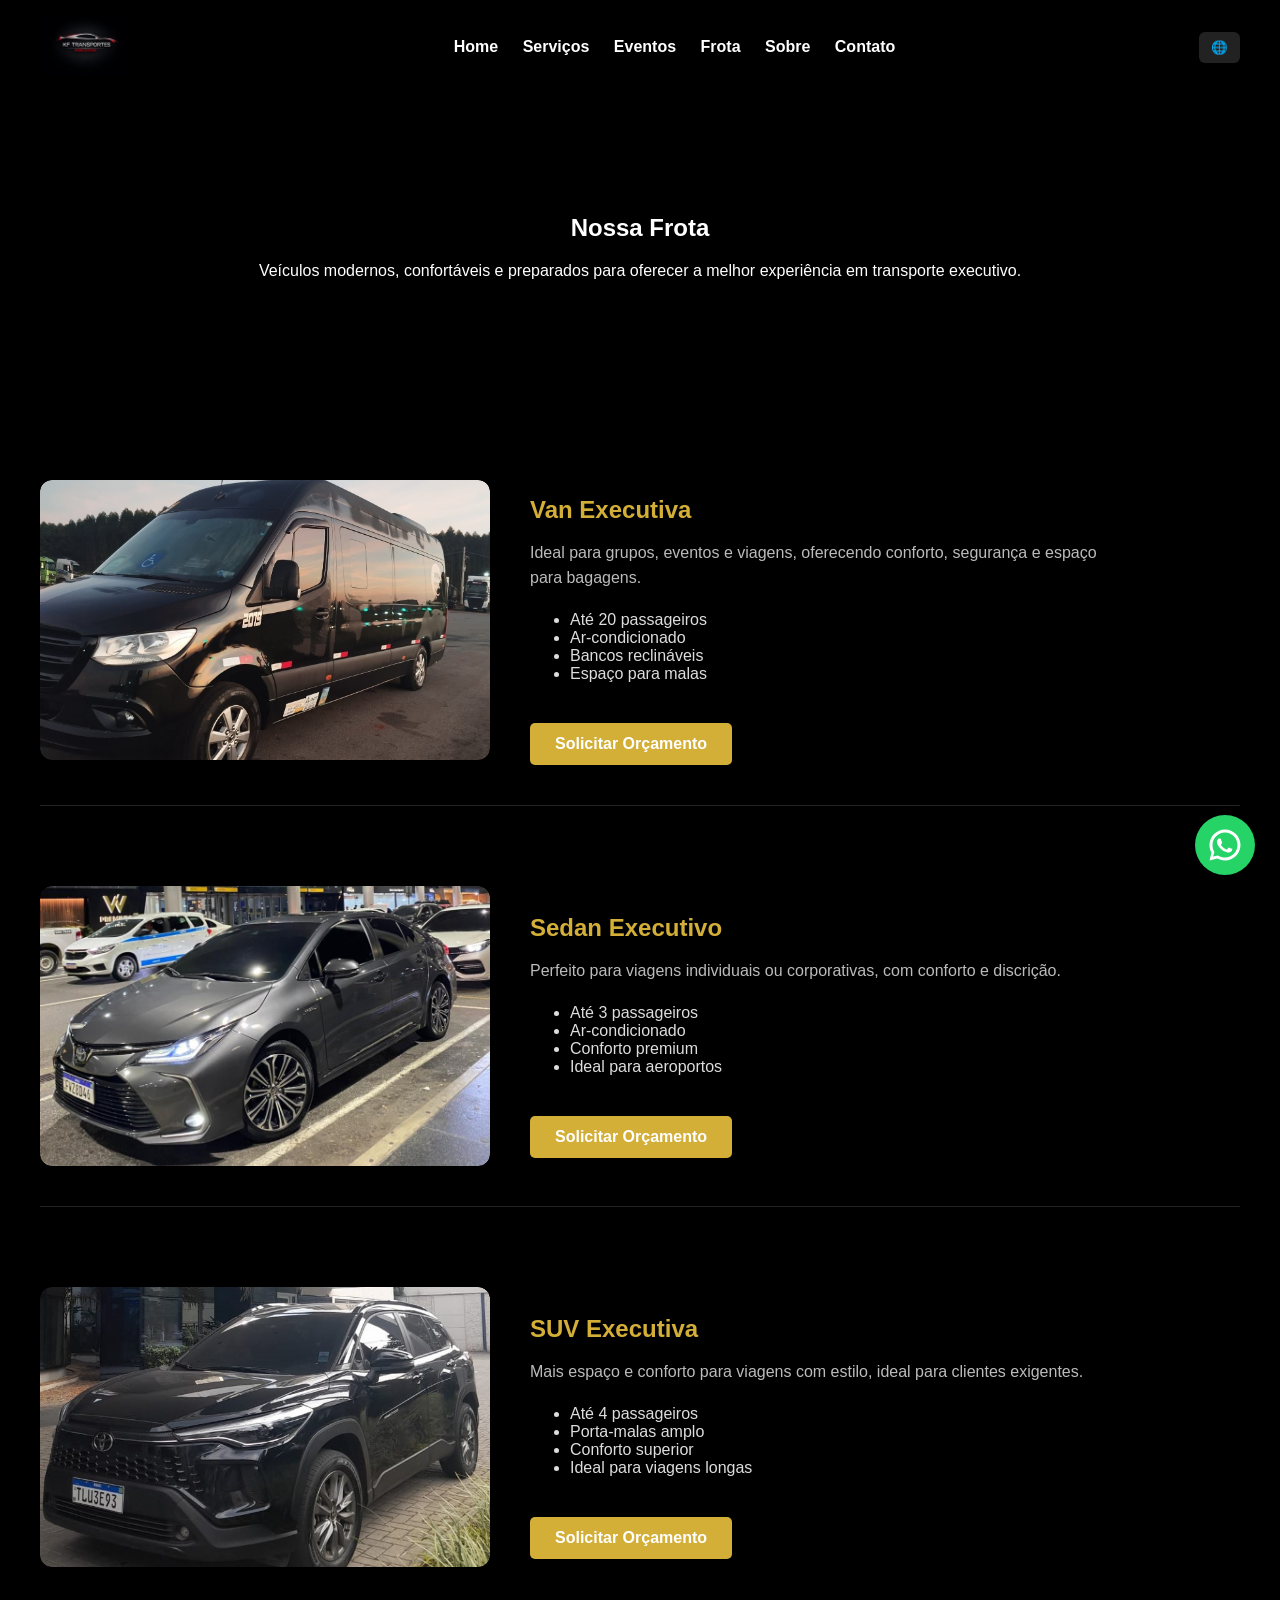
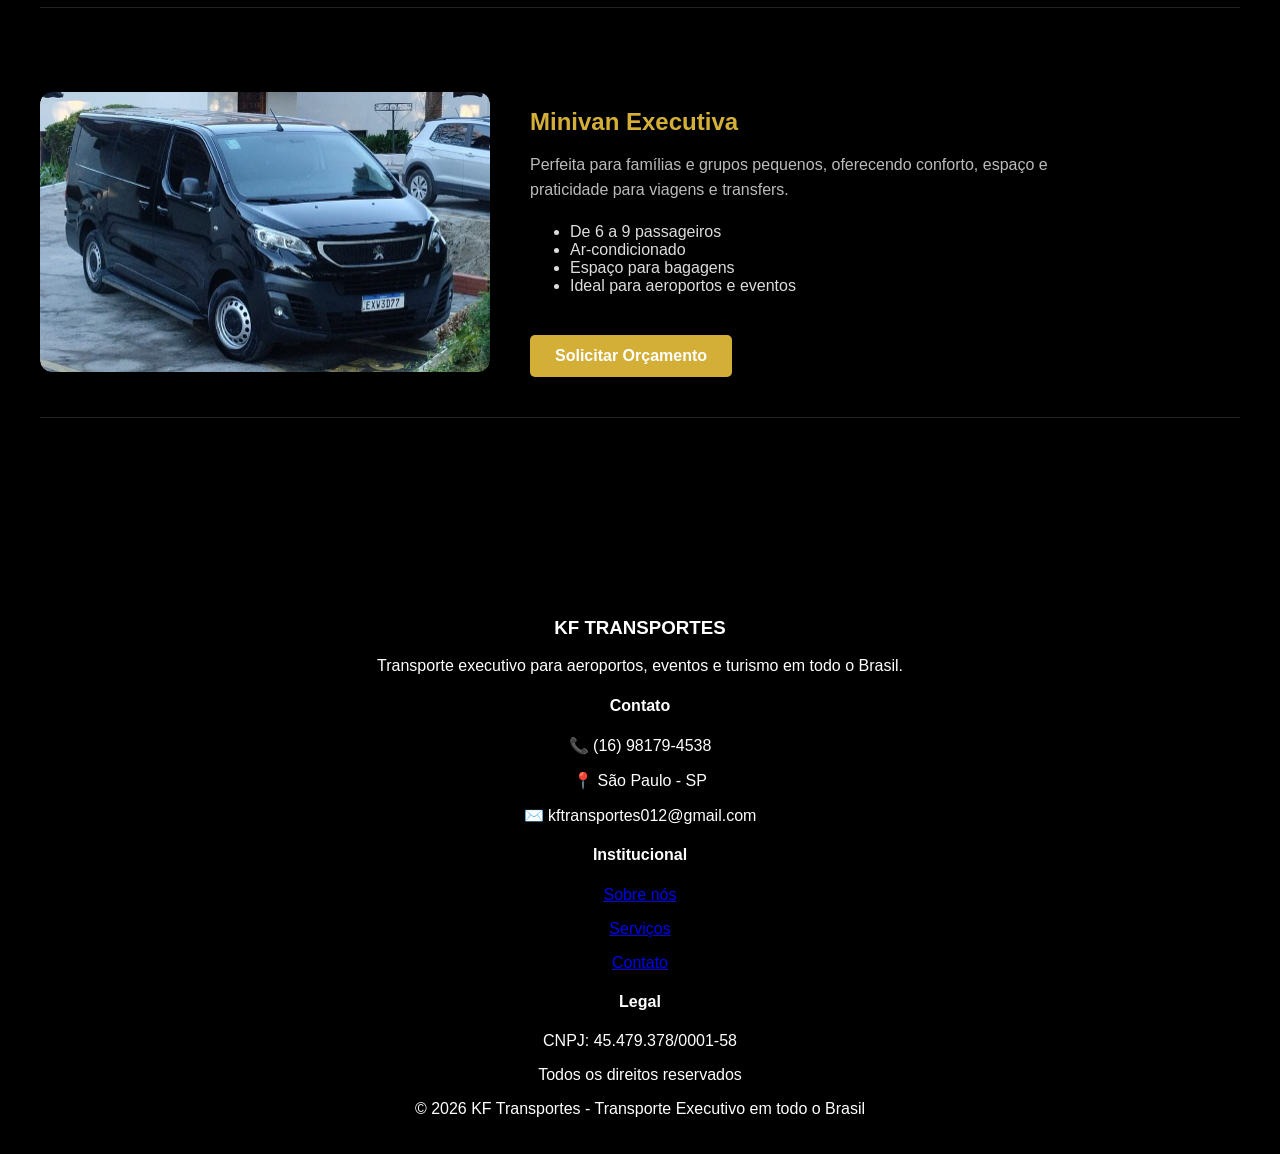
<file: frota.html>
<!DOCTYPE html>
<html lang="pt-br">

<head>

<meta charset="UTF-8">
<meta name="viewport" content="width=device-width, initial-scale=1.0">

<meta name="description" content="Conheça a frota da KF Transportes: sedan, SUV, minivan e van executiva. Atendimento em aeroportos, eventos e viagens.">
<title>Frota Executiva | Vans, Minivans, SUVs e Sedans</title>

<link rel="stylesheet" href="style.css">

</head>

<body>

<header>

<div class="logo">
<img src="assets/logo.png" alt="KF Transportes">
</div>

<nav>
<a href="index.html">Home</a>
<a href="servicos.html">Serviços</a>
<a href="eventos.html">Eventos</a>
<a href="frota.html">Frota</a>
<a href="sobre.html">Sobre</a>
<a href="contato.html">Contato</a>
</nav>

<!-- TRADUTOR -->
<div class="language-dropdown">

  <button class="lang-btn">🌐      </button>

  <div class="lang-menu">
    <div onclick="setLanguage('pt')">🇧🇷 Português</div>
    <div onclick="setLanguage('en')">🇺🇸 English</div>
    <div onclick="setLanguage('es')">🇪🇸 Español</div>
  </div>

</div>

<div id="google_translate_element" style="display:none;"></div>

</header>


<!-- HERO -->
<section class="hero-frota">

<h1>Nossa Frota</h1>

<p>
Veículos modernos, confortáveis e preparados para oferecer
a melhor experiência em transporte executivo.
</p>

</section>


<!-- LISTA DE VEÍCULOS -->
<section class="frota-lista">


<!-- VAN EXECUTIVA -->
<section id="van" class="frota-item">

<div class="carrossel">

<img src="assets/frota/van1.jpg" class="ativo">
<img src="assets/frota/van2.jpg">
<img src="assets/frota/van3.jpg">

</div>

<div class="frota-texto">

<h2>Van Executiva</h2>

<p>
Ideal para grupos, eventos e viagens, oferecendo conforto,
segurança e espaço para bagagens.
</p>

<ul>
<li>Até 20 passageiros</li>
<li>Ar-condicionado</li>
<li>Bancos reclináveis</li>
<li>Espaço para malas</li>
</ul>

<a class="botao" href="https://wa.me/5516981794538?text=Olá%20Kelvin!%20Tenho%20interesse%20em%20uma%20Van%20Executiva.">
Solicitar Orçamento
</a>

</div>

</section>


<!-- SEDAN EXECUTIVO -->
<section id="sedan" class="frota-item">

<div class="carrossel">

<img src="assets/frota/sedan1.jpg" class="ativo">
<img src="assets/frota/sedan2.jpg">
<img src="assets/frota/sedan3.jpg">

</div>

<div class="frota-texto">

<h2>Sedan Executivo</h2>

<p>
Perfeito para viagens individuais ou corporativas,
com conforto e discrição.
</p>

<ul>
<li>Até 3 passageiros</li>
<li>Ar-condicionado</li>
<li>Conforto premium</li>
<li>Ideal para aeroportos</li>
</ul>

<a class="botao" href="https://wa.me/5516981794538?text=Olá%20Kelvin!%20Tenho%20interesse%20em%20um%20Sedan%20Executivo.">
Solicitar Orçamento
</a>

</div>

</section>


<!-- SUV EXECUTIVA -->
<section id="suv" class="frota-item">

<div class="carrossel">

<img src="assets/frota/suv1.jpg" class="ativo">
<img src="assets/frota/suv2.jpg">
<img src="assets/frota/suv3.jpg">

</div>

<div class="frota-texto">

<h2>SUV Executiva</h2>

<p>
Mais espaço e conforto para viagens com estilo,
ideal para clientes exigentes.
</p>

<ul>
<li>Até 4 passageiros</li>
<li>Porta-malas amplo</li>
<li>Conforto superior</li>
<li>Ideal para viagens longas</li>
</ul>

<a class="botao" href="https://wa.me/5516981794538?text=Olá%20Kelvin!%20Tenho%20interesse%20em%20uma%20SUV%20Executiva.">
Solicitar Orçamento
</a>

</div>

</section>


<!-- MINIVAN -->
<section id="minivan" class="frota-item">

<div class="carrossel">

<img src="assets/frota/minivan1.jpg" class="ativo">
<img src="assets/frota/minivan2.jpg">
<img src="assets/frota/minivan3.jpg">

</div>

<div class="frota-texto">

<h2>Minivan Executiva</h2>

<p>
Perfeita para famílias e grupos pequenos, oferecendo
conforto, espaço e praticidade para viagens e transfers.
</p>

<ul>
<li>De 6 a 9 passageiros</li>
<li>Ar-condicionado</li>
<li>Espaço para bagagens</li>
<li>Ideal para aeroportos e eventos</li>
</ul>

<a class="botao" href="https://wa.me/5516981794538?text=Olá%20Kelvin!%20Tenho%20interesse%20em%20uma%20Minivan%20Executiva.">
Solicitar Orçamento
</a>

</div>

</section>

</section>


<footer class="footer">

<div class="footer-container">

  <div class="footer-col">
    <h3>KF TRANSPORTES</h3>
    <p>Transporte executivo para aeroportos, eventos e turismo em todo o Brasil.</p>
  </div>

  <div class="footer-col">
    <h4>Contato</h4>
    <p>📞 (16) 98179-4538</p>
    <p>📍 São Paulo - SP</p>
    <p>✉️ kftransportes012@gmail.com</p>
  </div>

  <div class="footer-col">
    <h4>Institucional</h4>
    <p><a href="sobre.html">Sobre nós</a></p>
    <p><a href="servicos.html">Serviços</a></p>
    <p><a href="contato.html">Contato</a></p>
  </div>

  <div class="footer-col">
    <h4>Legal</h4>
    <p>CNPJ: 45.479.378/0001-58</p>
    <p>Todos os direitos reservados</p>
  </div>

</div>

<div class="footer-bottom">
  <p>© 2026 KF Transportes - Transporte Executivo em todo o Brasil</p>
</div>

</footer>


<!-- SCRIPT CARROSSEL -->
<script>
const carrosseis = document.querySelectorAll('.carrossel');

carrosseis.forEach(carrossel => {

let imagens = carrossel.querySelectorAll('img');
let index = 0;

setInterval(() => {

imagens[index].classList.remove('ativo');
index = (index + 1) % imagens.length;
imagens[index].classList.add('ativo');

}, 3000);

});
</script>


<!-- TRADUTOR -->
<script>
function googleTranslateElementInit() {
  new google.translate.TranslateElement({
    pageLanguage: 'pt',
    includedLanguages: 'en,es'
  }, 'google_translate_element');
}
</script>
<script src="https://translate.google.com/translate_a/element.js?cb=googleTranslateElementInit"></script>
<script>
// SALVAR IDIOMA
function setLanguage(lang) {
  localStorage.setItem("siteLang", lang);
  document.cookie = "googtrans=/pt/" + lang + ";path=/";
  location.reload();
}

// APLICAR AUTOMATICAMENTE (CORRIGIDO)
function applyLanguage() {
  const lang = localStorage.getItem("siteLang");

  if (lang) {
    document.cookie = "googtrans=/pt/" + lang + ";path=/";

    // força o Google Translate aplicar corretamente
    const select = document.querySelector(".goog-te-combo");
    if (select) {
      select.value = lang;
      select.dispatchEvent(new Event("change"));
    }
  }
}

// espera o tradutor carregar
window.addEventListener("load", function() {
  setTimeout(applyLanguage, 1000);
});
</script>

<!-- WHATSAPP -->
<a href="https://wa.me/5516981794538?text=Olá%20Kelvin!%20Vim%20pelo%20site%20e%20gostaria%20de%20um%20orçamento."
class="whatsapp-fixo" target="_blank">

<svg xmlns="http://www.w3.org/2000/svg" viewBox="0 0 32 32">
<path fill="white" d="M16 .5C7.5.5.5 7.5.5 16c0 2.8.7 5.4 2 7.7L.5 31.5l8-2c2.2 1.2 4.7 1.9 7.5 1.9 8.5 0 15.5-7 15.5-15.5S24.5.5 16 .5zm0 28c-2.4 0-4.7-.6-6.7-1.8l-.5-.3-4.7 1.2 1.3-4.6-.3-.5C4.1 20.7 3.5 18.4 3.5 16 3.5 9.1 9.1 3.5 16 3.5S28.5 9.1 28.5 16 22.9 28.5 16 28.5zm6.9-8.5c-.4-.2-2.4-1.2-2.7-1.3-.4-.1-.6-.2-.9.2s-1 1.3-1.2 1.5-.5.3-.9.1c-.4-.2-1.6-.6-3-1.9-1.1-1-1.9-2.2-2.1-2.6s0-.6.2-.8c.2-.2.4-.5.6-.7.2-.2.2-.4.3-.6.1-.2 0-.5-.1-.7-.1-.2-.9-2.2-1.2-3-.3-.7-.6-.6-.9-.6h-.8c-.3 0-.7.1-1 .5s-1.3 1.2-1.3 3 1.3 3.6 1.5 3.9c.2.2 2.6 4 6.4 5.6.9.4 1.6.6 2.2.7.9.3 1.7.3 2.3.2.7-.1 2.4-1 2.7-2 .3-1 .3-1.9.2-2-.1-.1-.3-.2-.7-.4z"/>
</svg>

</a>

</body>
</html>
</file>
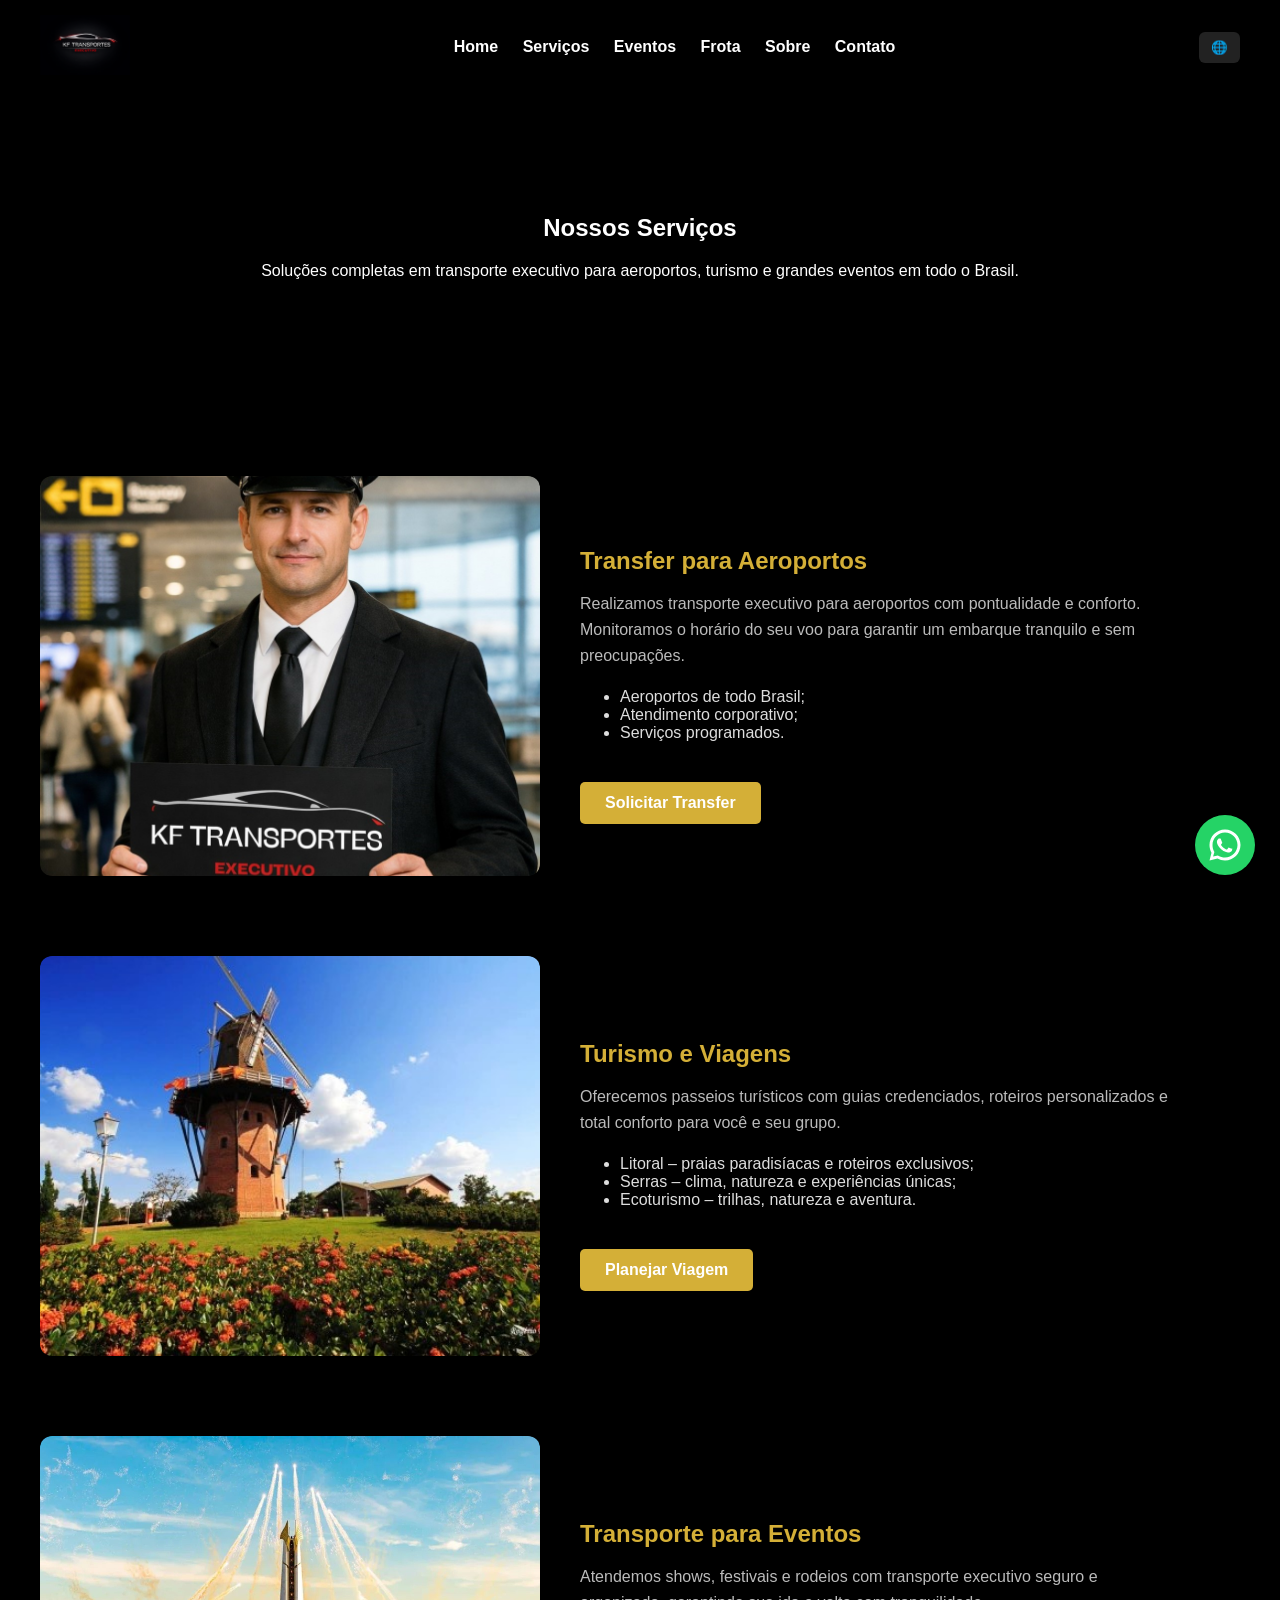
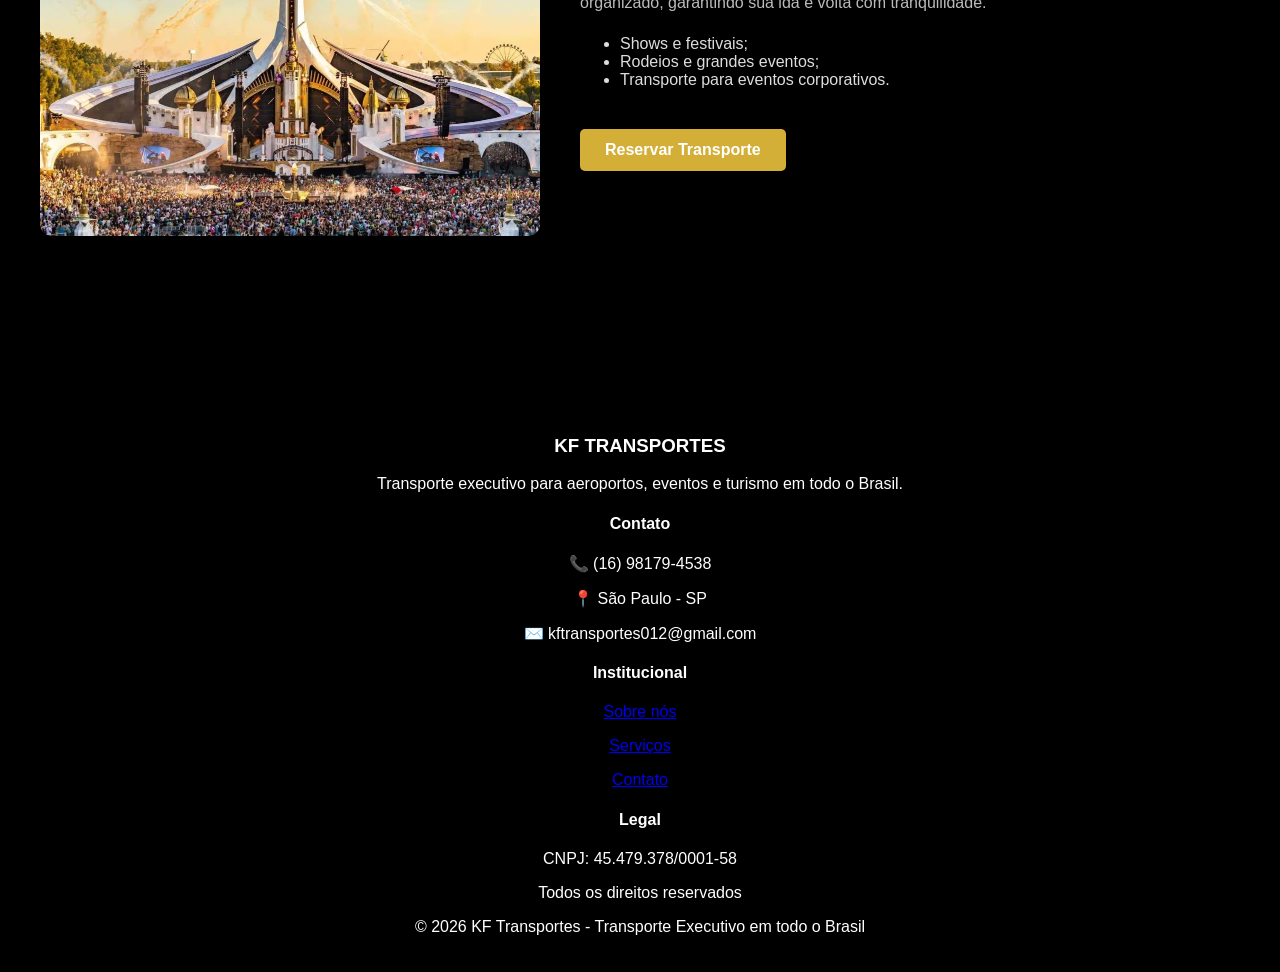
<file: servicos.html>
<!DOCTYPE html>
<html lang="pt-br">

<head>

<meta charset="UTF-8">
<meta name="viewport" content="width=device-width, initial-scale=1.0">

<title>Serviços | KF Transportes</title>

<link rel="stylesheet" href="style.css">

</head>

<body>

<header>

<div class="logo">
<img src="assets/logo.png" alt="KF Transportes">
</div>

<nav>
<a href="index.html">Home</a>
<a href="servicos.html">Serviços</a>
<a href="eventos.html">Eventos</a>
<a href="frota.html">Frota</a>
<a href="sobre.html">Sobre</a>
<a href="contato.html">Contato</a>
</nav>

<!-- TRADUTOR -->
<div class="language-dropdown">

  <button class="lang-btn">🌐      </button>

  <div class="lang-menu">
    <div onclick="setLanguage('pt')">🇧🇷 Português</div>
    <div onclick="setLanguage('en')">🇺🇸 English</div>
    <div onclick="setLanguage('es')">🇪🇸 Español</div>
  </div>

</div>

<div id="google_translate_element" style="display:none;"></div>

</header>


<section class="hero-servicos">

<h1>Nossos Serviços</h1>

<p>
Soluções completas em transporte executivo para aeroportos,
turismo e grandes eventos em todo o Brasil.
</p>

</section>


<section class="servicos-lista">


<!-- AEROPORTO -->

<div id="aeroporto" class="servico-item">

<div class="carousel">

<img src="assets/servicos/aeroporto1.jpg" class="active">
<img src="assets/servicos/aeroporto2.jpg">
<img src="assets/servicos/aeroporto3.jpg">

</div>

<div class="servico-texto">

<h2>Transfer para Aeroportos</h2>

<p>
Realizamos transporte executivo para aeroportos com pontualidade
e conforto. Monitoramos o horário do seu voo para garantir
um embarque tranquilo e sem preocupações.
</p>

<ul>
<li>Aeroportos de todo Brasil;</li>
<li>Atendimento corporativo;</li>
<li>Serviços programados.</li>
</ul>

<a class="botao" href="https://wa.me/5516981794538?text=Olá%20Kelvin!%20Estou%20entrando%20em%20contato%20através%20do%20seu%20site%20para%20informações%sobre%20transfer%20de%20aeroportos.">
Solicitar Transfer
</a>

</div>

</div>


<!-- TURISMO -->

<div id="turismo" class="servico-item">

<div class="carousel">

<img src="assets/servicos/turismo1.jpg" class="active">
<img src="assets/servicos/turismo2.jpg">
<img src="assets/servicos/turismo3.jpg">

</div>

<div class="servico-texto">

<h2>Turismo e Viagens</h2>

<p>
Oferecemos passeios turísticos com guias credenciados,
roteiros personalizados e total conforto para você e seu grupo.
</p>

<ul>
<li>Litoral – praias paradisíacas e roteiros exclusivos;</li>
<li>Serras – clima, natureza e experiências únicas;</li>
<li>Ecoturismo – trilhas, natureza e aventura.</li>
</ul>

<a class="botao" href="https://wa.me/5516981794538?text=Olá%20Kelvin!%20Estou%20entrando%20em%20contato%20através%20do%20seu%20site%20para%20informações%sobre%20Turismo.">
Planejar Viagem
</a>

</div>

</div>


<!-- EVENTOS -->

<div id="eventos" class="servico-item">

<div class="carousel">

<img src="assets/servicos/eventos1.jpg" class="active">
<img src="assets/servicos/eventos2.jpg">
<img src="assets/servicos/eventos3.jpg">

</div>

<div class="servico-texto">

<h2>Transporte para Eventos</h2>

<p>
Atendemos shows, festivais e rodeios com transporte executivo
seguro e organizado, garantindo sua ida e volta com tranquilidade.
</p>

<ul>
<li>Shows e festivais;</li>
<li>Rodeios e grandes eventos;</li>
<li>Transporte para eventos corporativos.</li>
</ul>

<a class="botao" href="https://wa.me/5516981794538?text=Olá%20Kelvin!%20Estou%20entrando%20em%20contato%20através%20do%20seu%20site%20para%20informações%sobre%20transporte%20para%20eventos.">
Reservar Transporte
</a>

</div>

</div>


</section>


<footer class="footer">

<div class="footer-container">

  <div class="footer-col">
    <h3>KF TRANSPORTES</h3>
    <p>Transporte executivo para aeroportos, eventos e turismo em todo o Brasil.</p>
  </div>

  <div class="footer-col">
    <h4>Contato</h4>
    <p>📞 (16) 98179-4538</p>
    <p>📍 São Paulo - SP</p>
    <p>✉️ kftransportes012@gmail.com</p>
  </div>

  <div class="footer-col">
    <h4>Institucional</h4>
    <p><a href="sobre.html">Sobre nós</a></p>
    <p><a href="servicos.html">Serviços</a></p>
    <p><a href="contato.html">Contato</a></p>
  </div>

  <div class="footer-col">
    <h4>Legal</h4>
    <p>CNPJ: 45.479.378/0001-58</p>
    <p>Todos os direitos reservados</p>
  </div>

</div>

<div class="footer-bottom">
  <p>© 2026 KF Transportes - Transporte Executivo em todo o Brasil</p>
</div>

</footer>


<!-- GOOGLE TRANSLATE -->
<script>
function googleTranslateElementInit() {
new google.translate.TranslateElement({
pageLanguage: 'pt',
includedLanguages: 'en,es'
}, 'google_translate_element');
}
</script>
<script src="https://translate.google.com/translate_a/element.js?cb=googleTranslateElementInit"></script>
<script>
// SALVAR IDIOMA
function setLanguage(lang) {
  localStorage.setItem("siteLang", lang);
  document.cookie = "googtrans=/pt/" + lang + ";path=/";
  location.reload();
}

// APLICAR AUTOMATICAMENTE (CORRIGIDO)
function applyLanguage() {
  const lang = localStorage.getItem("siteLang");

  if (lang) {
    document.cookie = "googtrans=/pt/" + lang + ";path=/";

    // força o Google Translate aplicar corretamente
    const select = document.querySelector(".goog-te-combo");
    if (select) {
      select.value = lang;
      select.dispatchEvent(new Event("change"));
    }
  }
}

// espera o tradutor carregar
window.addEventListener("load", function() {
  setTimeout(applyLanguage, 1000);
});
</script>

<script>

const carousels = document.querySelectorAll(".carousel");

carousels.forEach(carousel => {

let images = carousel.querySelectorAll("img");
let index = 0;

setInterval(() => {

images[index].classList.remove("active");

index = (index + 1) % images.length;

images[index].classList.add("active");

}, 3000);

});

</script>


<a href="https://wa.me/5516981794538?text=Olá%20Kelvin!%20Vim%20pelo%20site%20e%20gostaria%20de%20um%20orçamento."
class="whatsapp-fixo" target="_blank">

<svg xmlns="http://www.w3.org/2000/svg" viewBox="0 0 32 32">
<path fill="white" d="M16 .5C7.5.5.5 7.5.5 16c0 2.8.7 5.4 2 7.7L.5 31.5l8-2c2.2 1.2 4.7 1.9 7.5 1.9 8.5 0 15.5-7 15.5-15.5S24.5.5 16 .5zm0 28c-2.4 0-4.7-.6-6.7-1.8l-.5-.3-4.7 1.2 1.3-4.6-.3-.5C4.1 20.7 3.5 18.4 3.5 16 3.5 9.1 9.1 3.5 16 3.5S28.5 9.1 28.5 16 22.9 28.5 16 28.5zm6.9-8.5c-.4-.2-2.4-1.2-2.7-1.3-.4-.1-.6-.2-.9.2s-1 1.3-1.2 1.5-.5.3-.9.1c-.4-.2-1.6-.6-3-1.9-1.1-1-1.9-2.2-2.1-2.6s0-.6.2-.8c.2-.2.4-.5.6-.7.2-.2.2-.4.3-.6.1-.2 0-.5-.1-.7-.1-.2-.9-2.2-1.2-3-.3-.7-.6-.6-.9-.6h-.8c-.3 0-.7.1-1 .5s-1.3 1.2-1.3 3 1.3 3.6 1.5 3.9c.2.2 2.6 4 6.4 5.6.9.4 1.6.6 2.2.7.9.3 1.7.3 2.3.2.7-.1 2.4-1 2.7-2 .3-1 .3-1.9.2-2-.1-.1-.3-.2-.7-.4z"/>
</svg>

</a>

</body>
</html>
</file>
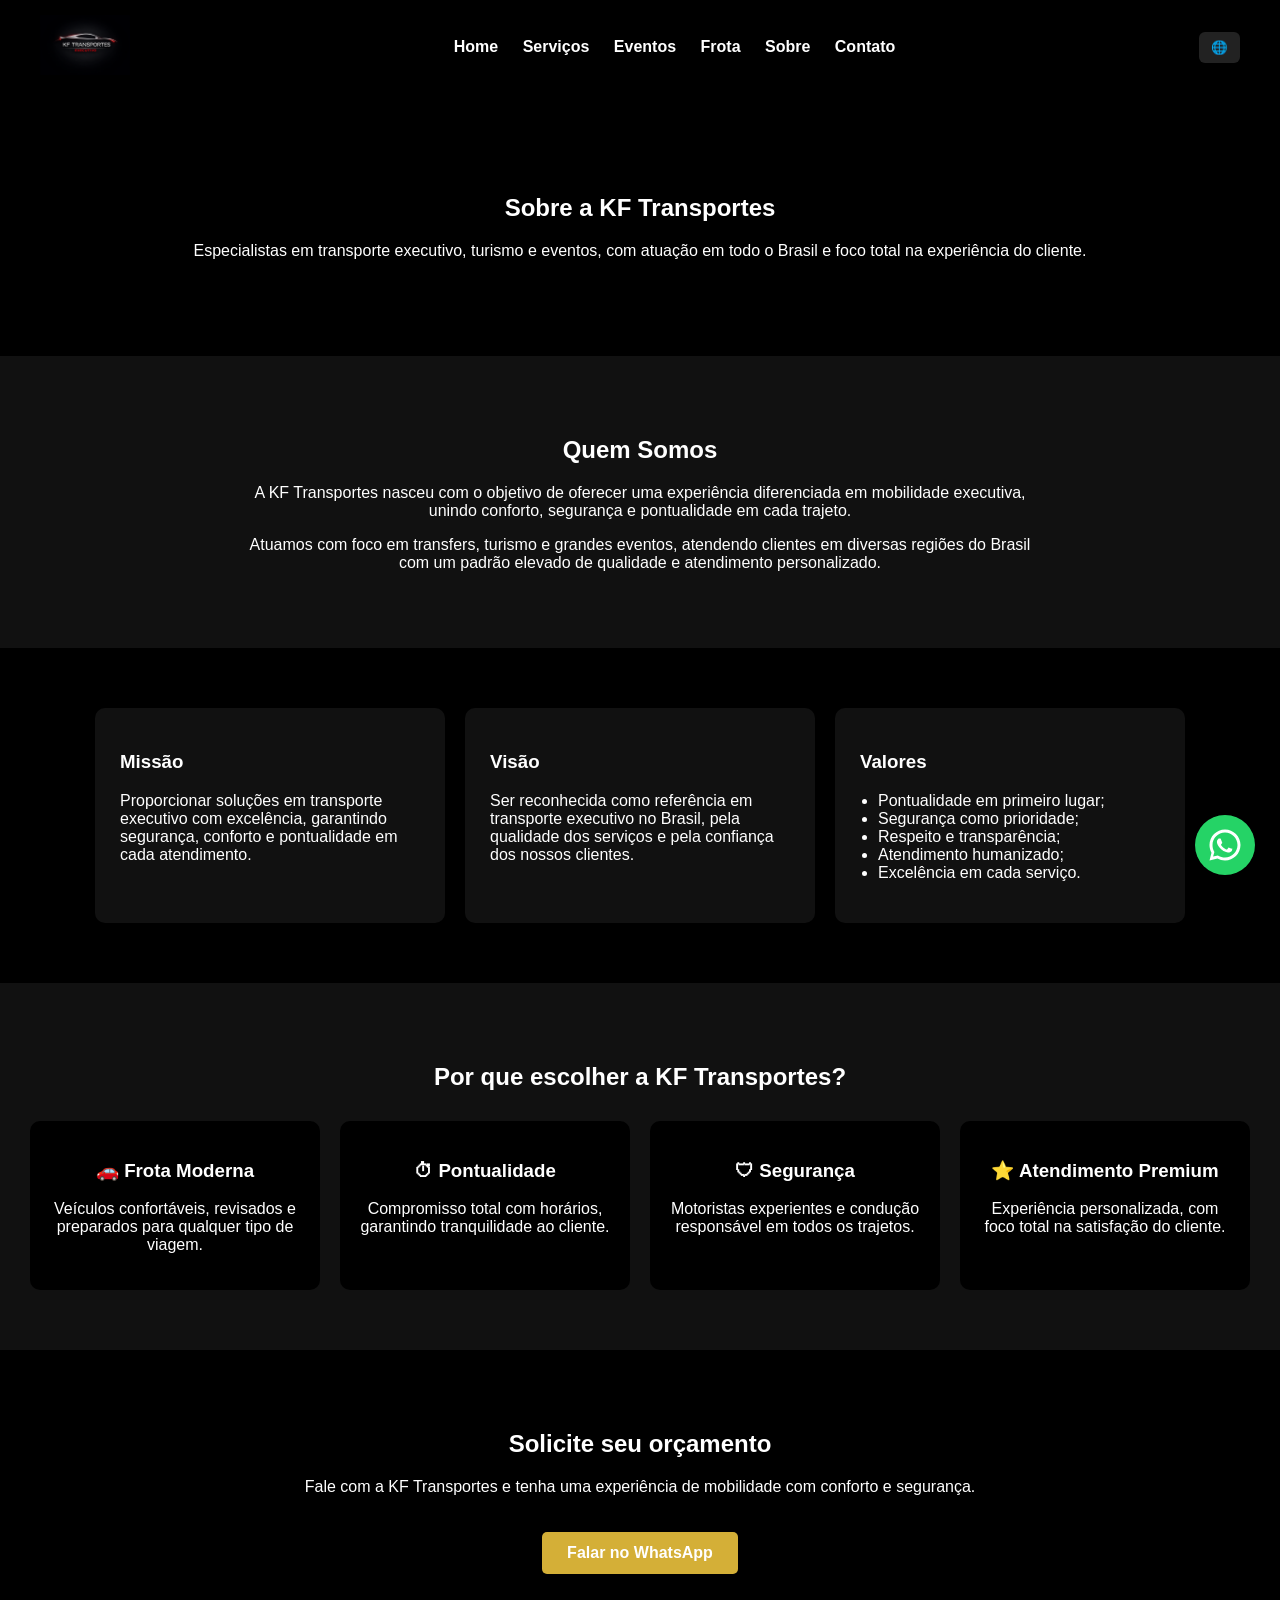
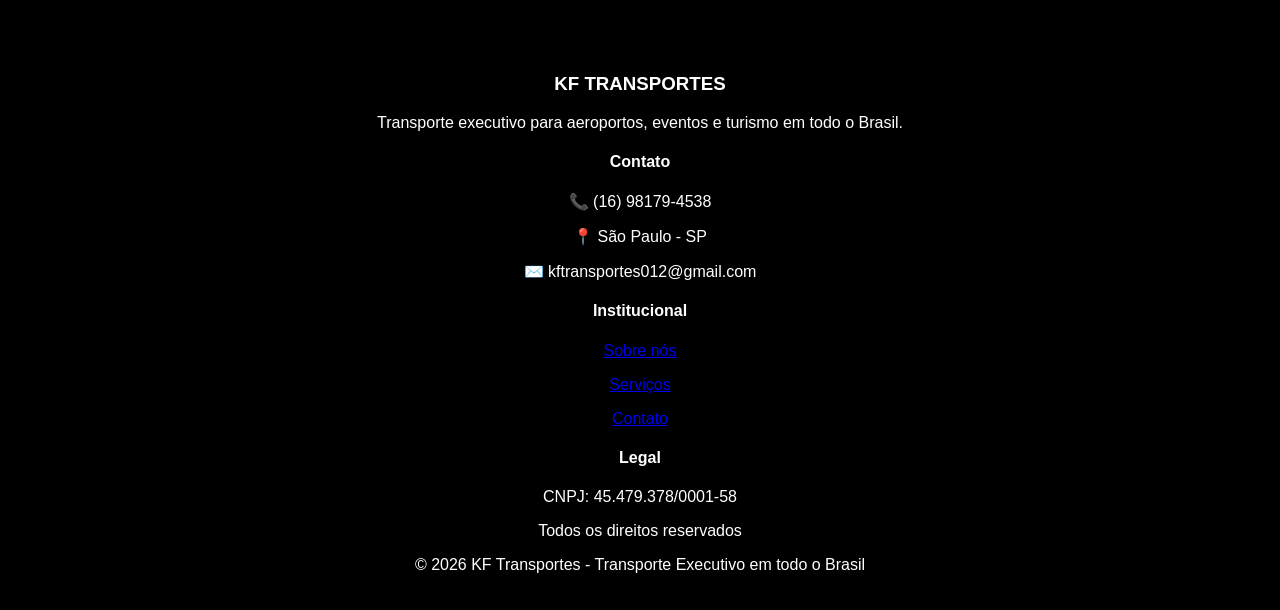
<file: sobre.html>
<!DOCTYPE html>
<html lang="pt-br">

<head>

<meta charset="UTF-8">
<meta name="viewport" content="width=device-width, initial-scale=1.0">

<meta name="description" content="Conheça a KF Transportes, especialista em transporte executivo para aeroportos, turismo e eventos em São Paulo e todo o Brasil.">

<title>Sobre a KF Transportes | Transporte Executivo</title>

<link rel="stylesheet" href="style.css">

</head>

<body>

<header>

<div class="logo">
<img src="assets/logo.png" alt="KF Transportes">
</div>

<nav>
<a href="index.html">Home</a>
<a href="servicos.html">Serviços</a>
<a href="eventos.html">Eventos</a>
<a href="frota.html">Frota</a>
<a href="sobre.html">Sobre</a>
<a href="contato.html">Contato</a>
</nav>

<!-- TRADUTOR -->
<div class="language-dropdown">

  <button class="lang-btn">🌐      </button>

  <div class="lang-menu">
    <div onclick="setLanguage('pt')">🇧🇷 Português</div>
    <div onclick="setLanguage('en')">🇺🇸 English</div>
    <div onclick="setLanguage('es')">🇪🇸 Español</div>
  </div>

</div>

<div id="google_translate_element" style="display:none;"></div>

</header>


<!-- HERO -->
<section class="hero-sobre">

<h1>Sobre a KF Transportes</h1>

<p>
Especialistas em transporte executivo, turismo e eventos,
com atuação em todo o Brasil e foco total na experiência do cliente.
</p>

</section>


<!-- QUEM SOMOS -->
<section class="sobre-container">

<div class="sobre-texto">

<h2>Quem Somos</h2>

<p>
A KF Transportes nasceu com o objetivo de oferecer uma experiência diferenciada
em mobilidade executiva, unindo conforto, segurança e pontualidade em cada trajeto.
</p>

<p>
Atuamos com foco em transfers, turismo e grandes eventos, atendendo clientes
em diversas regiões do Brasil com um padrão elevado de qualidade e atendimento personalizado.
</p>

</div>

</section>


<!-- MISSÃO VISÃO VALORES -->
<section class="mvv">

<div class="mvv-container">

<div class="mvv-card">
<h3>Missão</h3>
<p>
Proporcionar soluções em transporte executivo com excelência, garantindo
segurança, conforto e pontualidade em cada atendimento.
</p>
</div>

<div class="mvv-card">
<h3>Visão</h3>
<p>
Ser reconhecida como referência em transporte executivo no Brasil,
pela qualidade dos serviços e pela confiança dos nossos clientes.
</p>
</div>

<div class="mvv-card">
<h3>Valores</h3>

<ul>
<li>Pontualidade em primeiro lugar;</li>
<li>Segurança como prioridade;</li>
<li>Respeito e transparência;</li>
<li>Atendimento humanizado;</li>
<li>Excelência em cada serviço.</li>
</ul>

</div>

</div>

</section>


<!-- DIFERENCIAIS -->
<section class="diferenciais">

<h2>Por que escolher a KF Transportes?</h2>

<div class="diferenciais-container">

<div class="diferencial">
<h3>🚗 Frota Moderna</h3>
<p>Veículos confortáveis, revisados e preparados para qualquer tipo de viagem.</p>
</div>

<div class="diferencial">
<h3>⏱ Pontualidade</h3>
<p>Compromisso total com horários, garantindo tranquilidade ao cliente.</p>
</div>

<div class="diferencial">
<h3>🛡 Segurança</h3>
<p>Motoristas experientes e condução responsável em todos os trajetos.</p>
</div>

<div class="diferencial">
<h3>⭐ Atendimento Premium</h3>
<p>Experiência personalizada, com foco total na satisfação do cliente.</p>
</div>

</div>

</section>


<!-- CTA FINAL -->
<section class="cta-sobre">

<h2>Solicite seu orçamento</h2>

<p>
Fale com a KF Transportes e tenha uma experiência de mobilidade com conforto e segurança.
</p>

<a href="https://wa.me/5516981794538?text=Olá%20Kelvin!%20Vim%20pelo%20site%20e%20gostaria%20de%20um%20orçamento."
class="botao">
Falar no WhatsApp
</a>

</section>


<footer class="footer">

<div class="footer-container">

  <div class="footer-col">
    <h3>KF TRANSPORTES</h3>
    <p>Transporte executivo para aeroportos, eventos e turismo em todo o Brasil.</p>
  </div>

  <div class="footer-col">
    <h4>Contato</h4>
    <p>📞 (16) 98179-4538</p>
    <p>📍 São Paulo - SP</p>
    <p>✉️ kftransportes012@gmail.com</p>
  </div>

  <div class="footer-col">
    <h4>Institucional</h4>
    <p><a href="sobre.html">Sobre nós</a></p>
    <p><a href="servicos.html">Serviços</a></p>
    <p><a href="contato.html">Contato</a></p>
  </div>

  <div class="footer-col">
    <h4>Legal</h4>
    <p>CNPJ: 45.479.378/0001-58</p>
    <p>Todos os direitos reservados</p>
  </div>

</div>

<div class="footer-bottom">
  <p>© 2026 KF Transportes - Transporte Executivo em todo o Brasil</p>
</div>

</footer>

<!-- SCRIPT DO TRADUTOR (CORRIGIDO) -->
<script type="text/javascript">
function googleTranslateElementInit() {
new google.translate.TranslateElement({
pageLanguage: 'pt',
includedLanguages: 'en,es',
autoDisplay: false
}, 'google_translate_element');
}
</script>
<script src="https://translate.google.com/translate_a/element.js?cb=googleTranslateElementInit"></script>
<script>
// SALVAR IDIOMA
function setLanguage(lang) {
  localStorage.setItem("siteLang", lang);
  document.cookie = "googtrans=/pt/" + lang + ";path=/";
  location.reload();
}

// APLICAR AUTOMATICAMENTE (CORRIGIDO)
function applyLanguage() {
  const lang = localStorage.getItem("siteLang");

  if (lang) {
    document.cookie = "googtrans=/pt/" + lang + ";path=/";

    // força o Google Translate aplicar corretamente
    const select = document.querySelector(".goog-te-combo");
    if (select) {
      select.value = lang;
      select.dispatchEvent(new Event("change"));
    }
  }
}

// espera o tradutor carregar
window.addEventListener("load", function() {
  setTimeout(applyLanguage, 1000);
});
</script>
<!-- WHATSAPP FIXO -->
<a href="https://wa.me/5516981794538?text=Olá%20Kelvin!%20Vim%20pelo%20site%20e%20gostaria%20de%20um%20orçamento."
class="whatsapp-fixo" target="_blank">

<svg xmlns="http://www.w3.org/2000/svg" viewBox="0 0 32 32">
<path fill="white" d="M16 .5C7.5.5.5 7.5.5 16c0 2.8.7 5.4 2 7.7L.5 31.5l8-2c2.2 1.2 4.7 1.9 7.5 1.9 8.5 0 15.5-7 15.5-15.5S24.5.5 16 .5zm0 28c-2.4 0-4.7-.6-6.7-1.8l-.5-.3-4.7 1.2 1.3-4.6-.3-.5C4.1 20.7 3.5 18.4 3.5 16 3.5 9.1 9.1 3.5 16 3.5S28.5 9.1 28.5 16 22.9 28.5 16 28.5zm6.9-8.5c-.4-.2-2.4-1.2-2.7-1.3-.4-.1-.6-.2-.9.2s-1 1.3-1.2 1.5-.5.3-.9.1c-.4-.2-1.6-.6-3-1.9-1.1-1-1.9-2.2-2.1-2.6s0-.6.2-.8c.2-.2.4-.5.6-.7.2-.2.2-.4.3-.6.1-.2 0-.5-.1-.7-.1-.2-.9-2.2-1.2-3-.3-.7-.6-.6-.9-.6h-.8c-.3 0-.7.1-1 .5s-1.3 1.2-1.3 3 1.3 3.6 1.5 3.9c.2.2 2.6 4 6.4 5.6.9.4 1.6.6 2.2.7.9.3 1.7.3 2.3.2.7-.1 2.4-1 2.7-2 .3-1 .3-1.9.2-2-.1-.1-.3-.2-.7-.4z"/>
</svg>

</a>

</body>
</html>
</file>
<file: style.css>
body{
margin:0;
font-family:Arial, Helvetica, sans-serif;
background:#000;
color:white;
}

/* HEADER */

header{
background:black;
color:white;
display:flex;
align-items:center;
justify-content:space-between;
padding:15px 40px;
}

.logo img{
height:60px;
}

nav a{
color:white;
margin-left:20px;
text-decoration:none;
font-weight:bold;
}

nav a:hover{
color:#d4af37;
}


/* HERO */

.hero{
background-image:url("assets/hero-estrada.jpg");
background-size:cover;
background-position:center;
height:550px;
display:flex;
align-items:center;
justify-content:center;
text-align:center;
position:relative;
}

/* camada escura para destacar texto */

.hero::before{
content:"";
position:absolute;
top:0;
left:0;
width:100%;
height:100%;
background:rgba(0,0,0,0.55);
}

/* texto */

.hero-text{
position:relative;
z-index:2;
max-width:700px;
padding:40px;
}

.botao{
display:inline-block;
margin-top:20px;
background:#d4af37;
color:white;
padding:12px 25px;
text-decoration:none;
border-radius:5px;
font-weight:bold;
}

.botao:hover{
background:#b9972e;
}


/* SERVICOS */

.servicos{
padding:80px 20px;
text-align:center;
background:#000;
}

.servicos-container{
display:flex;
justify-content:center;
gap:30px;
flex-wrap:wrap;
}

.card{
background:#111;
padding:30px;
border-radius:10px;
box-shadow:0 5px 15px rgba(0,0,0,0.6);
width:250px;
}


/* EVENTOS */

.eventos{
padding:100px 20px;
background:#000;
color:white;
text-align:center;
}

.eventos-sub{
color:#bbb;
margin-bottom:40px;
}

/* CONTAINER */

.eventos-wrapper{
position:relative;
display:flex;
align-items:center;
max-width:1200px;
margin:auto;
}

/* SLIDER */

.eventos-slider{
display:flex;
gap:25px;
overflow-x:auto;
scroll-behavior:smooth;
padding:10px;
}

/* esconder barra de rolagem */

.eventos-slider::-webkit-scrollbar{
display:none;
}

/* CARDS */

.evento-card{
min-width:260px;
background:#111;
border-radius:10px;
overflow:hidden;
text-decoration:none;
color:white;
transition:transform 0.3s, box-shadow 0.3s;
}

.evento-card:hover{
transform:scale(1.05);
box-shadow:0 10px 25px rgba(0,0,0,0.8);
}

.evento-card img{
width:100%;
height:180px;
object-fit:cover;
}

.evento-card h3{
padding:15px;
font-size:18px;
color:#d4af37;
}

/* SETAS */

.seta{
position:absolute;
top:50%;
transform:translateY(-50%);
background:#d4af37;
border:none;
color:black;
font-size:26px;
width:48px;
height:48px;
border-radius:50%;
cursor:pointer;
z-index:10;
transition:0.3s;
}

.seta:hover{
background:#b9972e;
}

.seta.esquerda{
left:-25px;
}

.seta.direita{
right:-25px;
}


/* FROTA */

.frota{
padding:60px;
text-align:center;
}

.frota-container{
display:flex;
justify-content:center;
}

.frota-item img{
width:300px;
border-radius:10px;
}


/* MAPA */

.nacional{
padding:80px 20px;
text-align:center;
background:#000;
}

.mapa{
margin-top:30px;
max-width:900px;
margin-left:auto;
margin-right:auto;
border-radius:10px;
overflow:hidden;
box-shadow:0 10px 25px rgba(0,0,0,0.15);
}

.cidades-atendidas{
display:flex;
justify-content:center;
flex-wrap:wrap;
gap:20px;
margin-top:30px;
}

.cidade{
background:#f4f4f4;
padding:12px 20px;
border-radius:30px;
font-weight:bold;
box-shadow:0 3px 10px rgba(0,0,0,0.1);
}


/* AVALIAÇÕES */

.avaliacoes{
padding:80px 20px;
background:#000;
text-align:center;
}

.avaliacoes-sub{
color:#bbb;
margin-bottom:40px;
}

.avaliacoes-resumo{
display:flex;
justify-content:center;
gap:40px;
margin-bottom:40px;
flex-wrap:wrap;
}

.nota-google{
background:#111;
padding:20px 35px;
border-radius:10px;
box-shadow:0 5px 15px rgba(0,0,0,0.6);
}

.nota{
font-size:28px;
color:#d4af37;
font-weight:bold;
}

.botao-avaliar{
background:#d4af37;
color:white;
padding:12px 25px;
text-decoration:none;
border-radius:5px;
font-weight:bold;
}

.botao-avaliar:hover{
background:#b9972e;
}

.google-widget{
margin-top:40px;
}


/* FOOTER */

footer{
background:black;
color:white;
text-align:center;
padding:20px;
}


/* WHATSAPP */

.whatsapp{
position:fixed;
bottom:20px;
right:20px;
background:#25d366;
color:white;
font-size:30px;
padding:15px;
border-radius:50%;
text-decoration:none;
}

/* SEÇÃO EMPRESA */

.empresa-numeros{
padding:100px 20px;
background:#000;
color:white;
}

.empresa-container{
max-width:1200px;
margin:auto;
display:flex;
align-items:center;
justify-content:space-between;
gap:80px;
flex-wrap:wrap;
}

.empresa-imagem img{
max-width:500px;
width:100%;
border-radius:10px;
}

.empresa-info{
max-width:520px;
}

.empresa-info h2{
font-size:38px;
margin-bottom:20px;
}

.empresa-descricao{
color:#bbb;
margin-bottom:40px;
line-height:1.6;
}

.numeros {
  display: flex;
  justify-content: center;
  gap: 40px;
  margin-top: 30px;
  flex-wrap: wrap; /* ESSENCIAL pro mobile */
}

.numero-item {
  text-align: center;
  flex: 1 1 150px; /* deixa responsivo */
  max-width: 200px;
}

.numero-item h3 {
  font-size: 48px;
  color: #d4af37;
  margin-bottom: 10px;
}

.numero-item p {
  font-weight: bold;
  color: #ddd;
}

/* ===== MOBILE ===== */
@media (max-width: 768px) {

  .numeros {
    gap: 20px;
  }

  .numero-item {
    flex: 1 1 45%; /* 2 por linha */
  }

  .numero-item h3 {
    font-size: 28px;
  }
}
/* HERO EVENTOS */

.hero-eventos{
background:#000;
color:white;
text-align:center;
padding:100px 20px;
}

.hero-eventos h1{
font-size:40px;
margin-bottom:20px;
}


/* GRID EVENTOS */

.lista-eventos{
padding:80px 20px;
text-align:center;
background:#000;
}

.eventos-grid{
display:flex;
flex-wrap:wrap;
gap:30px;
justify-content:center;
margin-top:40px;
}

.evento-box{
width:280px;
background:#111;
border-radius:10px;
overflow:hidden;
text-decoration:none;
color:white;
transition:0.3s;
}

.evento-box:hover{
transform:scale(1.05);
}

.evento-box img{
width:100%;
height:180px;
object-fit:cover;
}

.evento-box h3{
padding:15px;
color:#d4af37;
}


/* CTA */

.cta-eventos{
padding:100px 20px;
background:#111;
text-align:center;
}

.cta-eventos h2{
margin-bottom:20px;
}

/* HERO EVENTOS */

.hero-eventos{
background:#000;
padding:100px 20px;
text-align:center;
color:white;
}


/* LISTA EVENTOS */

.eventos-lista{
padding:80px 20px;
max-width:1200px;
margin:auto;
}


.evento-item{
display:flex;
gap:40px;
margin-bottom:60px;
align-items:center;
flex-wrap:wrap;
}


.evento-item img{
width:400px;
border-radius:10px;
}


.evento-texto{
max-width:600px;
}


.evento-texto h2{
color:#d4af37;
margin-bottom:10px;
}


.evento-texto p{
color:#bbb;
margin-bottom:20px;
line-height:1.6;
}

html{
scroll-behavior:smooth;
}

/* HERO SERVICOS */

.hero-servicos{
padding:100px 20px;
background:#000;
text-align:center;
color:white;
}


/* LISTA SERVICOS */

.servicos-lista{
max-width:1200px;
margin:auto;
padding:80px 20px;
}


.servico-item{
display:flex;
align-items:center;
gap:40px;
margin-bottom:80px;
flex-wrap:wrap;
}


.servico-item img{
width:400px;
border-radius:10px;
}


.servico-texto{
max-width:600px;
}


.servico-texto h2{
color:#d4af37;
margin-bottom:10px;
}


.servico-texto p{
color:#bbb;
margin-bottom:20px;
line-height:1.6;
}


.servico-texto ul{
margin-bottom:20px;
color:#ddd;
}

.card{
text-decoration:none;
color:white;
transition:0.3s;
}

.card:hover{
transform:translateY(-5px);
}

/* CARROSSEL SERVICOS */

.carousel{
width:500px;
height:400px;
position:relative;
overflow:hidden;
border-radius:12px;
}

.carousel img{
width:100%;
height:100%;
object-fit:cover;
object-position:center;
position:absolute;
opacity:0;
transition:opacity 0.8s ease-in-out;
}

.carousel img.active{
opacity:1;
}

/* HERO FROTA */

.hero-frota{
padding:100px 20px;
background:#000;
text-align:center;
color:white;
}


/* LISTA FROTA */

.frota-lista{
max-width:1200px;
margin:auto;
padding:80px 20px;
}


.frota-item{
display:flex;
gap:40px;
margin-bottom:80px;
align-items:center;
flex-wrap:wrap;
}


.frota-item img{
width:450px;
height:280px;
object-fit:cover;
border-radius:12px;
}


.frota-texto{
max-width:600px;
}


.frota-texto h2{
color:#d4af37;
margin-bottom:10px;
}


.frota-texto p{
color:#bbb;
margin-bottom:20px;
line-height:1.6;
}


.frota-texto ul{
color:#ddd;
margin-bottom:20px;
}

.frota-item{
border-bottom:1px solid #222;
padding-bottom:40px;
}

/* FROTA HOME */

.frota{
padding:80px 20px;
text-align:center;
background:#000;
}

.frota-container{
display:flex;
justify-content:center;
gap:25px;
flex-wrap:wrap;
margin-top:40px;
}

.frota-card{
width:220px;
background:#111;
border-radius:12px;
overflow:hidden;
text-decoration:none;
color:white;
transition:0.3s;
}

.frota-card:hover{
transform:translateY(-8px);
}

.frota-card img{
width:100%;
height:150px;
object-fit:cover;
border-bottom:1px solid #222;
}

.frota-card h3{
padding:15px;
color:#d4af37;
font-size:16px;
}

.carrossel{
position:relative;
width:450px;
height:280px;
overflow:hidden;
border-radius:12px;
}

.carrossel img{
position:absolute;
width:100%;
height:100%;
object-fit:cover;
opacity:0;
transition:opacity 1s ease-in-out;
}

.carrossel img.ativo{
opacity:1;
}

.whatsapp-fixo{
position:fixed;
bottom:25px;
right:25px;
background:#25D366;
width:60px;
height:60px;
display:flex;
align-items:center;
justify-content:center;
border-radius:50%;
box-shadow:0 4px 12px rgba(0,0,0,0.4);
z-index:999;
transition:0.3s;
}

.whatsapp-fixo svg{
width:32px;
height:32px;
}

.whatsapp-fixo:hover{
transform:scale(1.1);
}

/* SOBRE HOME */


.hero-sobre{
text-align:center;
padding:80px 20px;
background:#000;
color:#fff;
}

.sobre-container{
padding:60px 10%;
background:#111;
color:#fff;
}

.sobre-texto{
max-width:800px;
margin:auto;
text-align:center;
}

.mvv{
background:#000;
padding:60px 20px;
}

.mvv-container{
display:flex;
gap:20px;
justify-content:center;
flex-wrap:wrap;
}

.mvv-card{
background:#111;
padding:25px;
border-radius:10px;
width:300px;
color:#fff;
}

.mvv-card ul{
padding-left:18px;
}

.diferenciais{
padding:60px 20px;
text-align:center;
background:#111;
color:#fff;
}

.diferenciais-container{
display:flex;
flex-wrap:wrap;
gap:20px;
justify-content:center;
margin-top:30px;
}

.diferencial{
background:#000;
padding:20px;
border-radius:10px;
width:250px;
}

.cta-sobre{
text-align:center;
padding:60px 20px;
background:#000;
color:#fff;
}

/* HOME CONTATO */

.hero-contato{
text-align:center;
padding:80px 20px;
background:#000;
color:#fff;
}

.contato-container{
display:flex;
flex-wrap:wrap;
gap:40px;
padding:60px 10%;
background:#111;
color:#fff;
}

.contato-info{
flex:1;
min-width:280px;
}

.contato-form{
flex:1;
min-width:280px;
}

.contato-form form{
display:flex;
flex-direction:column;
gap:15px;
}

.contato-form input,
.contato-form textarea{
padding:12px;
border:none;
border-radius:8px;
background:#000;
color:#fff;
}

.contato-form textarea{
min-height:120px;
resize:none;
}

.contato-form button{
background:#d4af37;
border:none;
padding:12px;
border-radius:8px;
font-weight:bold;
cursor:pointer;
}

.contato-form button:hover{
opacity:0.9;
}

.redes-sociais{
margin-top:25px;
display:flex;
flex-direction:column;
gap:12px;
}

.btn-social{
display:flex;
align-items:center;
gap:10px;
padding:12px 16px;
border-radius:10px;
text-decoration:none;
color:#fff;
font-weight:bold;
transition:0.3s;
width:220px;
}

.btn-social svg{
width:22px;
height:22px;
}

.instagram{
background:linear-gradient(45deg,#833AB4,#E1306C,#F77737);
}

.facebook{
background:#1877F2;
}

.btn-social:hover{
transform:translateY(-3px);
box-shadow:0 6px 15px rgba(0,0,0,0.4);
}

.mapa{
padding:60px 10%;
background:#000;
color:#fff;
text-align:center;
}

.mapa iframe{
margin-top:20px;
border-radius:12px;
}

.tradutor select{
background:#111;
color:white;
border:1px solid #d4af37;
padding:8px 12px;
border-radius:8px;
cursor:pointer;
}
header{
display:flex;
align-items:center;
justify-content:space-between;
}
#google_translate_element{
margin-left:auto;
}
body{
margin:0;
font-family:Arial, Helvetica, sans-serif;
background:#000;
color:white;
}

/* HEADER */

header{
background:black;
color:white;
display:flex;
align-items:center;
justify-content:space-between;
padding:15px 40px;
}

.logo img{
height:60px;
}

nav a{
color:white;
margin-left:20px;
text-decoration:none;
font-weight:bold;
}

nav a:hover{
color:#d4af37;
}


/* HERO */

.hero{
background-image:url("assets/hero-estrada.jpg");
background-size:cover;
background-position:center;
height:550px;
display:flex;
align-items:center;
justify-content:center;
text-align:center;
position:relative;
}

/* camada escura para destacar texto */

.hero::before{
content:"";
position:absolute;
top:0;
left:0;
width:100%;
height:100%;
background:rgba(0,0,0,0.55);
}

/* texto */

.hero-text{
position:relative;
z-index:2;
max-width:700px;
padding:40px;
}

.botao{
display:inline-block;
margin-top:20px;
background:#d4af37;
color:white;
padding:12px 25px;
text-decoration:none;
border-radius:5px;
font-weight:bold;
}

.botao:hover{
background:#b9972e;
}


/* SERVICOS */

.servicos{
padding:80px 20px;
text-align:center;
background:#000;
}

.servicos-container{
display:flex;
justify-content:center;
gap:30px;
flex-wrap:wrap;
}

.card{
background:#111;
padding:30px;
border-radius:10px;
box-shadow:0 5px 15px rgba(0,0,0,0.6);
width:250px;
}


/* EVENTOS */

.eventos{
padding:100px 20px;
background:#000;
color:white;
text-align:center;
}

.eventos-sub{
color:#bbb;
margin-bottom:40px;
}

/* CONTAINER */

.eventos-wrapper{
position:relative;
display:flex;
align-items:center;
max-width:1200px;
margin:auto;
}

/* SLIDER */

.eventos-slider{
display:flex;
gap:25px;
overflow-x:auto;
scroll-behavior:smooth;
padding:10px;
}

/* esconder barra de rolagem */

.eventos-slider::-webkit-scrollbar{
display:none;
}

/* CARDS */

.evento-card{
min-width:260px;
background:#111;
border-radius:10px;
overflow:hidden;
text-decoration:none;
color:white;
transition:transform 0.3s, box-shadow 0.3s;
}

.evento-card:hover{
transform:scale(1.05);
box-shadow:0 10px 25px rgba(0,0,0,0.8);
}

.evento-card img{
width:100%;
height:180px;
object-fit:cover;
}

.evento-card h3{
padding:15px;
font-size:18px;
color:#d4af37;
}

/* SETAS */

.seta{
position:absolute;
top:50%;
transform:translateY(-50%);
background:#d4af37;
border:none;
color:black;
font-size:26px;
width:48px;
height:48px;
border-radius:50%;
cursor:pointer;
z-index:10;
transition:0.3s;
}

.seta:hover{
background:#b9972e;
}

.seta.esquerda{
left:-25px;
}

.seta.direita{
right:-25px;
}


/* FROTA */

.frota{
padding:60px;
text-align:center;
}

.frota-container{
display:flex;
justify-content:center;
}

.frota-item img{
width:300px;
border-radius:10px;
}


/* MAPA */

.nacional{
padding:80px 20px;
text-align:center;
background:#000;
}

.mapa{
margin-top:30px;
max-width:900px;
margin-left:auto;
margin-right:auto;
border-radius:10px;
overflow:hidden;
box-shadow:0 10px 25px rgba(0,0,0,0.15);
}

.cidades-atendidas{
display:flex;
justify-content:center;
flex-wrap:wrap;
gap:20px;
margin-top:30px;
}

.cidade{
background:#f4f4f4;
padding:12px 20px;
border-radius:30px;
font-weight:bold;
box-shadow:0 3px 10px rgba(0,0,0,0.1);
}


/* AVALIAÇÕES */

.avaliacoes{
padding:80px 20px;
background:#000;
text-align:center;
}

.avaliacoes-sub{
color:#bbb;
margin-bottom:40px;
}

.avaliacoes-resumo{
display:flex;
justify-content:center;
gap:40px;
margin-bottom:40px;
flex-wrap:wrap;
}

.nota-google{
background:#111;
padding:20px 35px;
border-radius:10px;
box-shadow:0 5px 15px rgba(0,0,0,0.6);
}

.nota{
font-size:28px;
color:#d4af37;
font-weight:bold;
}

.botao-avaliar{
background:#d4af37;
color:white;
padding:12px 25px;
text-decoration:none;
border-radius:5px;
font-weight:bold;
}

.botao-avaliar:hover{
background:#b9972e;
}

.google-widget{
margin-top:40px;
}


/* FOOTER */

footer{
background:black;
color:white;
text-align:center;
padding:20px;
}


/* WHATSAPP */

.whatsapp{
position:fixed;
bottom:20px;
right:20px;
background:#25d366;
color:white;
font-size:30px;
padding:15px;
border-radius:50%;
text-decoration:none;
}

/* SEÇÃO EMPRESA */

.empresa-numeros{
padding:100px 20px;
background:#000;
color:white;
}

.empresa-container{
max-width:1200px;
margin:auto;
display:flex;
align-items:center;
justify-content:space-between;
gap:80px;
flex-wrap:wrap;
}

.empresa-imagem img{
max-width:500px;
width:100%;
border-radius:10px;
}

.empresa-info{
max-width:520px;
}

.empresa-info h2{
font-size:38px;
margin-bottom:20px;
}

.empresa-descricao{
color:#bbb;
margin-bottom:40px;
line-height:1.6;
}

.numeros{
display:flex;
gap:80px;
margin-top:30px;
}

.numero-item{
text-align:center;
}

.numero-item h3{
font-size:48px;
color:#d4af37;
margin-bottom:10px;
}

.numero-item p{
font-weight:bold;
color:#ddd;
}

/* HERO EVENTOS */

.hero-eventos{
background:#000;
color:white;
text-align:center;
padding:100px 20px;
}

.hero-eventos h1{
font-size:40px;
margin-bottom:20px;
}


/* GRID EVENTOS */

.lista-eventos{
padding:80px 20px;
text-align:center;
background:#000;
}

.eventos-grid{
display:flex;
flex-wrap:wrap;
gap:30px;
justify-content:center;
margin-top:40px;
}

.evento-box{
width:280px;
background:#111;
border-radius:10px;
overflow:hidden;
text-decoration:none;
color:white;
transition:0.3s;
}

.evento-box:hover{
transform:scale(1.05);
}

.evento-box img{
width:100%;
height:180px;
object-fit:cover;
}

.evento-box h3{
padding:15px;
color:#d4af37;
}


/* CTA */

.cta-eventos{
padding:100px 20px;
background:#111;
text-align:center;
}

.cta-eventos h2{
margin-bottom:20px;
}

/* HERO EVENTOS */

.hero-eventos{
background:#000;
padding:100px 20px;
text-align:center;
color:white;
}


/* LISTA EVENTOS */

.eventos-lista{
padding:80px 20px;
max-width:1200px;
margin:auto;
}


.evento-item{
display:flex;
gap:40px;
margin-bottom:60px;
align-items:center;
flex-wrap:wrap;
}


.evento-item img{
width:400px;
border-radius:10px;
}


.evento-texto{
max-width:600px;
}


.evento-texto h2{
color:#d4af37;
margin-bottom:10px;
}


.evento-texto p{
color:#bbb;
margin-bottom:20px;
line-height:1.6;
}

html{
scroll-behavior:smooth;
}

/* HERO SERVICOS */

.hero-servicos{
padding:100px 20px;
background:#000;
text-align:center;
color:white;
}


/* LISTA SERVICOS */

.servicos-lista{
max-width:1200px;
margin:auto;
padding:80px 20px;
}


.servico-item{
display:flex;
align-items:center;
gap:40px;
margin-bottom:80px;
flex-wrap:wrap;
}


.servico-item img{
width:400px;
border-radius:10px;
}


.servico-texto{
max-width:600px;
}


.servico-texto h2{
color:#d4af37;
margin-bottom:10px;
}


.servico-texto p{
color:#bbb;
margin-bottom:20px;
line-height:1.6;
}


.servico-texto ul{
margin-bottom:20px;
color:#ddd;
}

.card{
text-decoration:none;
color:white;
transition:0.3s;
}

.card:hover{
transform:translateY(-5px);
}

/* CARROSSEL SERVICOS */

.carousel{
width:500px;
height:400px;
position:relative;
overflow:hidden;
border-radius:12px;
}

.carousel img{
width:100%;
height:100%;
object-fit:cover;
object-position:center;
position:absolute;
opacity:0;
transition:opacity 0.8s ease-in-out;
}

.carousel img.active{
opacity:1;
}

/* HERO FROTA */

.hero-frota{
padding:100px 20px;
background:#000;
text-align:center;
color:white;
}


/* LISTA FROTA */

.frota-lista{
max-width:1200px;
margin:auto;
padding:80px 20px;
}


.frota-item{
display:flex;
gap:40px;
margin-bottom:80px;
align-items:center;
flex-wrap:wrap;
}


.frota-item img{
width:450px;
height:280px;
object-fit:cover;
border-radius:12px;
}


.frota-texto{
max-width:600px;
}


.frota-texto h2{
color:#d4af37;
margin-bottom:10px;
}


.frota-texto p{
color:#bbb;
margin-bottom:20px;
line-height:1.6;
}


.frota-texto ul{
color:#ddd;
margin-bottom:20px;
}

.frota-item{
border-bottom:1px solid #222;
padding-bottom:40px;
}

/* FROTA HOME */

.frota{
padding:80px 20px;
text-align:center;
background:#000;
}

.frota-container{
display:flex;
justify-content:center;
gap:25px;
flex-wrap:wrap;
margin-top:40px;
}

.frota-card{
width:220px;
background:#111;
border-radius:12px;
overflow:hidden;
text-decoration:none;
color:white;
transition:0.3s;
}

.frota-card:hover{
transform:translateY(-8px);
}

.frota-card img{
width:100%;
height:150px;
object-fit:cover;
border-bottom:1px solid #222;
}

.frota-card h3{
padding:15px;
color:#d4af37;
font-size:16px;
}

.carrossel{
position:relative;
width:450px;
height:280px;
overflow:hidden;
border-radius:12px;
}

.carrossel img{
position:absolute;
width:100%;
height:100%;
object-fit:cover;
opacity:0;
transition:opacity 1s ease-in-out;
}

.carrossel img.ativo{
opacity:1;
}

.whatsapp-fixo{
position:fixed;
bottom:25px;
right:25px;
background:#25D366;
width:60px;
height:60px;
display:flex;
align-items:center;
justify-content:center;
border-radius:50%;
box-shadow:0 4px 12px rgba(0,0,0,0.4);
z-index:999;
transition:0.3s;
}

.whatsapp-fixo svg{
width:32px;
height:32px;
}

.whatsapp-fixo:hover{
transform:scale(1.1);
}

/* SOBRE HOME */


.hero-sobre{
text-align:center;
padding:80px 20px;
background:#000;
color:#fff;
}

.sobre-container{
padding:60px 10%;
background:#111;
color:#fff;
}

.sobre-texto{
max-width:800px;
margin:auto;
text-align:center;
}

.mvv{
background:#000;
padding:60px 20px;
}

.mvv-container{
display:flex;
gap:20px;
justify-content:center;
flex-wrap:wrap;
}

.mvv-card{
background:#111;
padding:25px;
border-radius:10px;
width:300px;
color:#fff;
}

.mvv-card ul{
padding-left:18px;
}

.diferenciais{
padding:60px 20px;
text-align:center;
background:#111;
color:#fff;
}

.diferenciais-container{
display:flex;
flex-wrap:wrap;
gap:20px;
justify-content:center;
margin-top:30px;
}

.diferencial{
background:#000;
padding:20px;
border-radius:10px;
width:250px;
}

.cta-sobre{
text-align:center;
padding:60px 20px;
background:#000;
color:#fff;
}

/* HOME CONTATO */

.hero-contato{
text-align:center;
padding:80px 20px;
background:#000;
color:#fff;
}

.contato-container{
display:flex;
flex-wrap:wrap;
gap:40px;
padding:60px 10%;
background:#111;
color:#fff;
}

.contato-info{
flex:1;
min-width:280px;
}

.contato-form{
flex:1;
min-width:280px;
}

.contato-form form{
display:flex;
flex-direction:column;
gap:15px;
}

.contato-form input,
.contato-form textarea{
padding:12px;
border:none;
border-radius:8px;
background:#000;
color:#fff;
}

.contato-form textarea{
min-height:120px;
resize:none;
}

.contato-form button{
background:#d4af37;
border:none;
padding:12px;
border-radius:8px;
font-weight:bold;
cursor:pointer;
}

.contato-form button:hover{
opacity:0.9;
}

.redes-sociais{
margin-top:25px;
display:flex;
flex-direction:column;
gap:12px;
}

.btn-social{
display:flex;
align-items:center;
gap:10px;
padding:12px 16px;
border-radius:10px;
text-decoration:none;
color:#fff;
font-weight:bold;
transition:0.3s;
width:220px;
}

.btn-social svg{
width:22px;
height:22px;
}

.instagram{
background:linear-gradient(45deg,#833AB4,#E1306C,#F77737);
}

.facebook{
background:#1877F2;
}

.btn-social:hover{
transform:translateY(-3px);
box-shadow:0 6px 15px rgba(0,0,0,0.4);
}

.mapa {
  text-align: center;
  margin-top: 40px;
}

.mapa h2 {
  text-align: center;
}

.mapa p {
  text-align: center;
  max-width: 600px;
  margin: 0 auto 20px auto;
}

.mapa iframe {
  display: block;
  margin: 20px auto;
  width: 100%;
  max-width: 800px;
  height: 400px;
  border-radius: 12px;
  box-shadow: 0 10px 25px rgba(0,0,0,0.2);
}
.mapa-full {
  width: 100%;
  background: #000;
  padding: 60px 20px;
  text-align: center;
}

.mapa-full p {
  max-width: 700px;
  margin: 0 auto 30px auto;
  color: #ccc;
}

.mapa-full iframe {
  width: 100%;
  max-width: 1000px;
  height: 450px;
  border: 0;
  border-radius: 12px;
  margin: 0 auto;
  display: block;
}
/* ===== MAPA RESPONSIVO ===== */

.mapa {
  width: 100%;
  max-width: 100%;
  overflow: hidden;
  border-radius: 10px;
}

.mapa iframe {
  width: 100%;
  height: 400px;
  border: 0;
}

/* MOBILE */
@media (max-width: 768px) {
  .mapa iframe {
    height: 250px;
  }
}
.tradutor select{
background:#111;
color:white;
border:1px solid #d4af37;
padding:8px 12px;
border-radius:8px;
cursor:pointer;
}
header{
display:flex;
align-items:center;
justify-content:space-between;
}
#google_translate_element{
margin-left:20px;
display:flex;
align-items:center;
}
.language-dropdown {
  position: relative;
  display: inline-block;
}

.lang-btn {
  background: #222;
  color: white;
  border: none;
  padding: 8px 12px;
  cursor: pointer;
  border-radius: 6px;
}

.lang-menu {
  display: none;
  position: absolute;
  background: #000;
  min-width: 160px;
  box-shadow: 0 5px 15px rgba(0,0,0,0.2);
  border-radius: 8px;
  overflow: hidden;
  z-index: 999;
}

.lang-menu div {
  padding: 10px;
  cursor: pointer;
}

.lang-menu div:hover {
  background: #111;
}

.language-dropdown:hover .lang-menu {
  display: block;
}
/* REMOVE BARRA SUPERIOR DO GOOGLE */
body {
  top: 0px !important;
}

.goog-te-banner-frame {
  display: none !important;
}

.goog-logo-link {
  display: none !important;
}

.goog-te-gadget {
  font-size: 0 !important;
}
</file>
